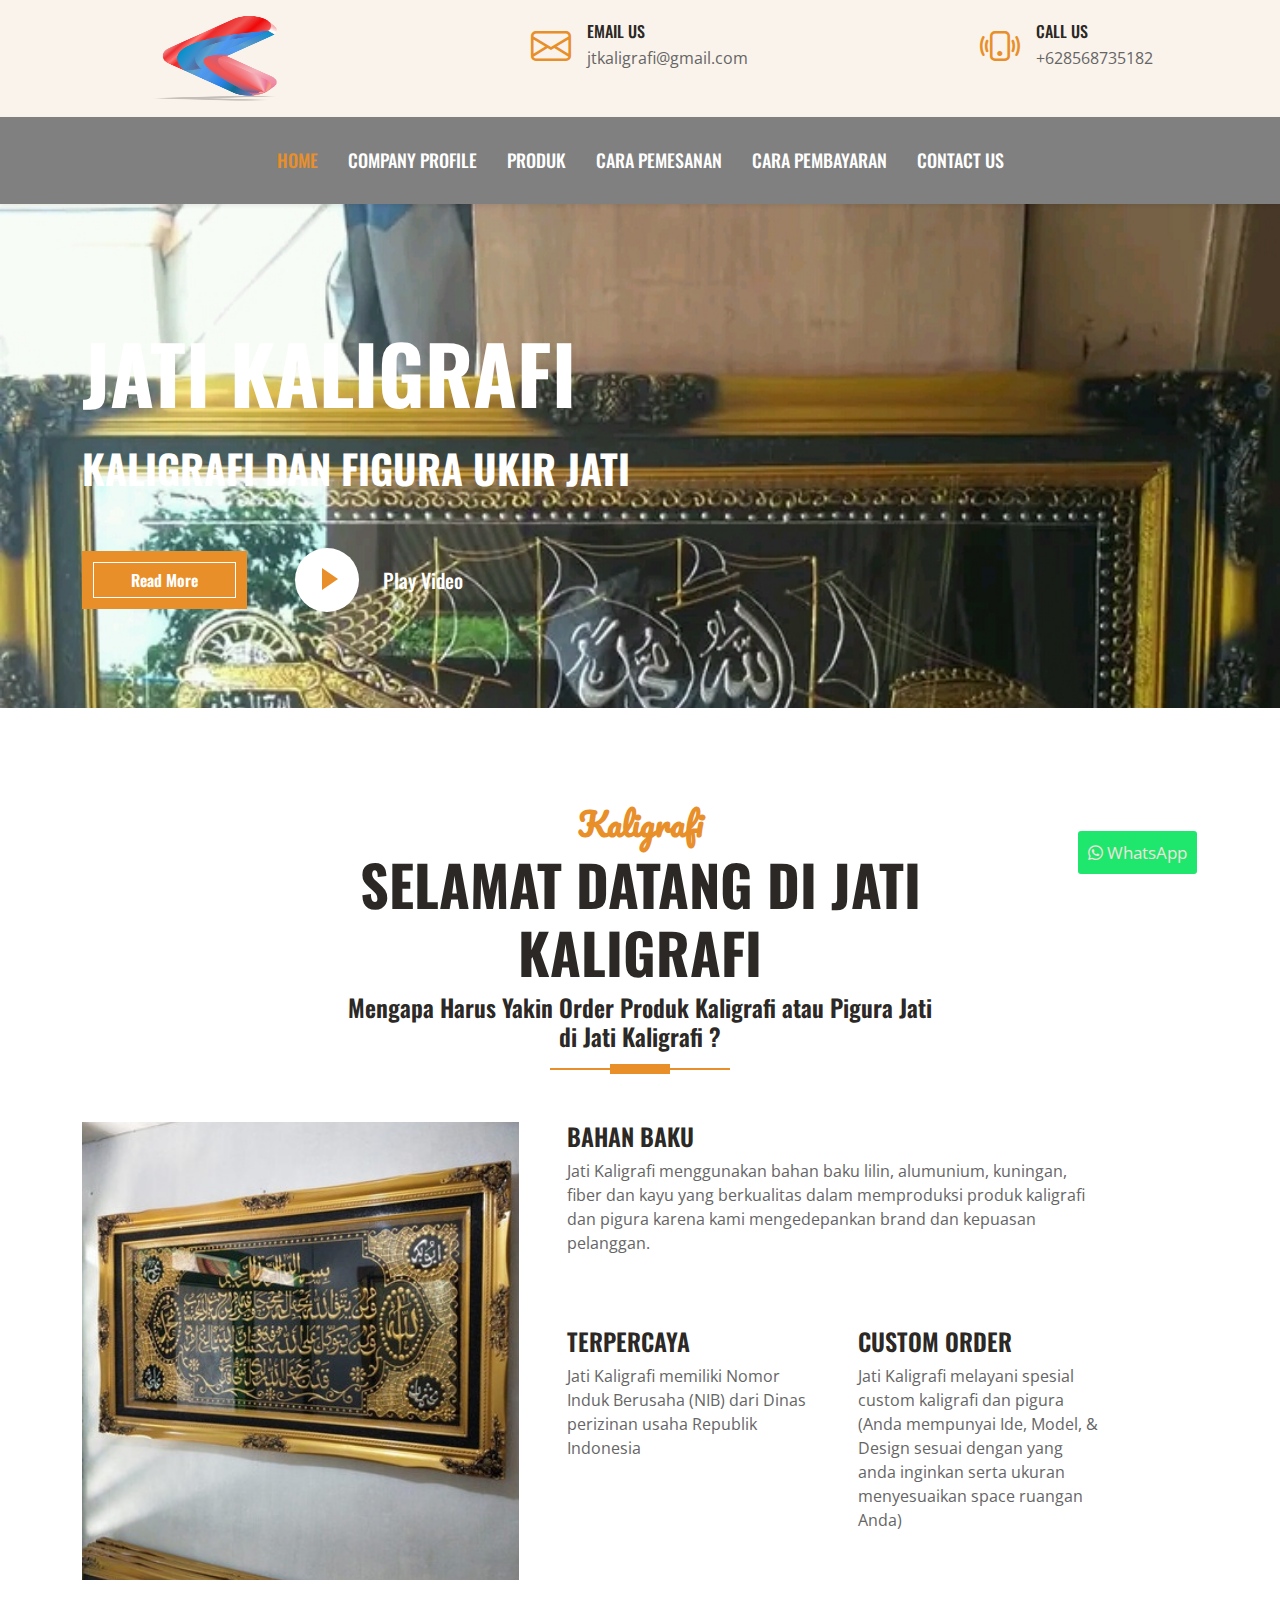
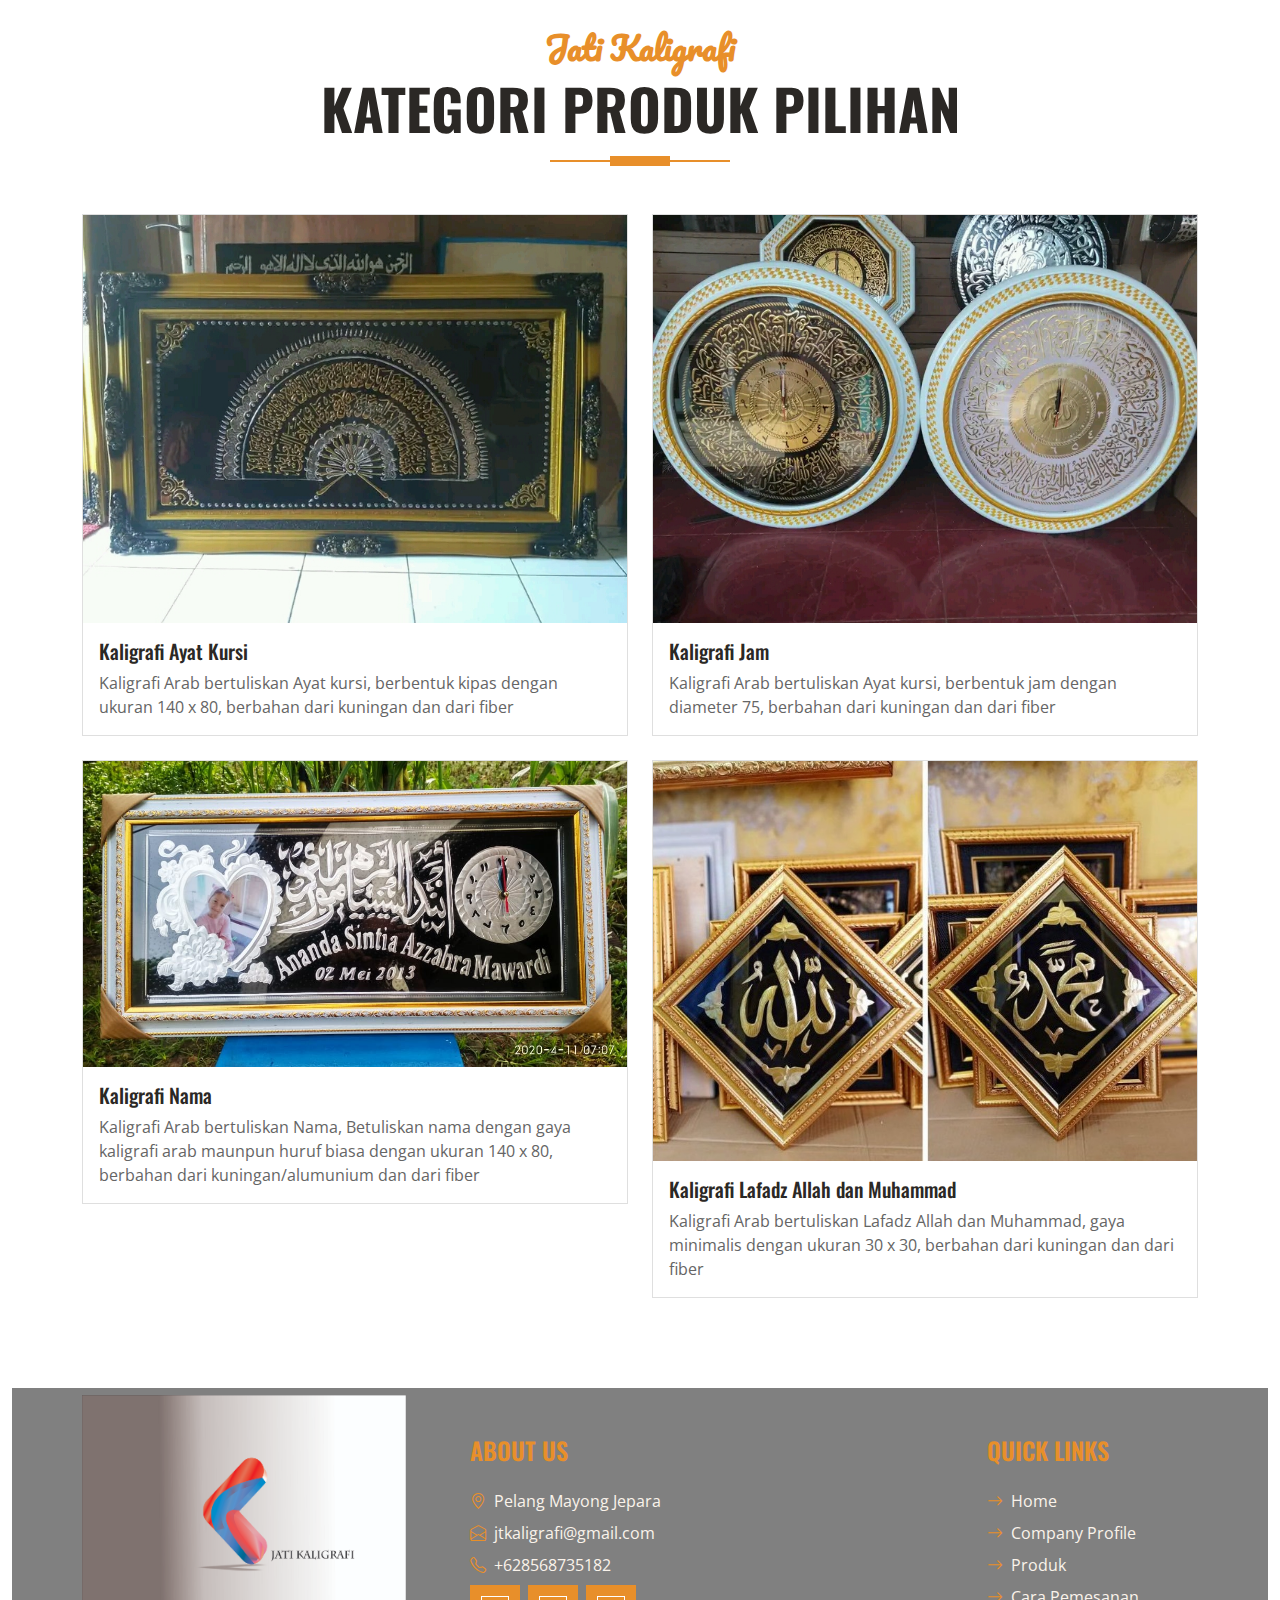
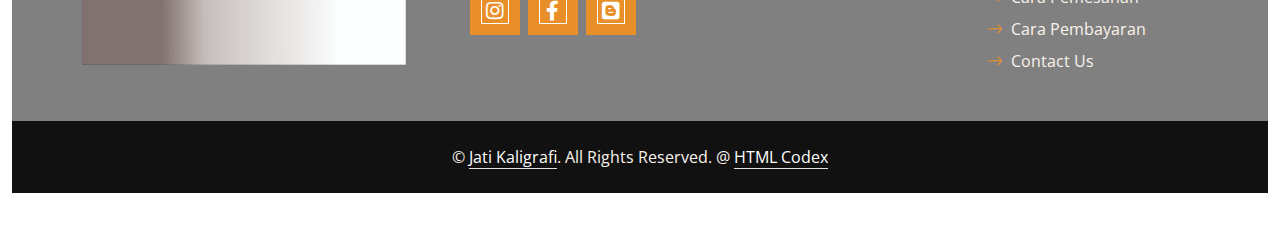
<file: index.html>
<!DOCTYPE html>
<html lang="en">

<head>
 <meta charset="utf-8">
 <title>Kaligrafi</title>
 <meta content="width=device-width, initial-scale=1.0" name="viewport">
 <meta content="Free HTML Templates" name="keywords">
 <meta content="Free HTML Templates" name="description">

 <!-- Favicon -->
 <link href="./img/logo-bg.png" rel="icon">

 <!-- Google Web Fonts -->
 <link rel="preconnect" href="https://fonts.googleapis.com">
 <link rel="preconnect" href="https://fonts.gstatic.com" crossorigin>
 <link href="https://fonts.googleapis.com/css2?family=Open+Sans:wght@400;600&family=Oswald:wght@500;600;700&family=Pacifico&display=swap" rel="stylesheet"> 

 <!-- Icon Font Stylesheet -->
 <link href="https://cdnjs.cloudflare.com/ajax/libs/font-awesome/5.10.0/css/all.min.css" rel="stylesheet">
 <link href="https://cdn.jsdelivr.net/npm/bootstrap-icons@1.4.1/font/bootstrap-icons.css" rel="stylesheet">

 <!-- Libraries Stylesheet -->
 <link href="lib/owlcarousel/assets/owl.carousel.min.css" rel="stylesheet">

 <!-- Customized Bootstrap Stylesheet -->
 <link href="css/bootstrap.min.css" rel="stylesheet">

 <!-- Template Stylesheet -->
 <link href="css/style.css" rel="stylesheet">

 <style>
 .mybuttonWA{margin:0;padding:0;text-align:center;position:fixed;bottom:35px;right:45px}
 .buttonWA{font-size:17px;color:#f0e2dd;background:#1fe76e;padding:10px;margin:38px;overflow:hidden;border-radius:3px;text-decoration:none}
 .mybuttonWA .buttonWA:hover{background:#62abd0}
</style>
<div class="mybuttonWA">
 <a class="buttonWA" href="https://api.whatsapp.com/send?phone=628568735182&amp;text=Halo%20Jati Kaligrafi%20Apa%20Kabar" rel="nofollow" target="_blank"><i class="fab fa-whatsapp"> </i> WhatsApp</a></div>
</head>
<body>

 <!-- TOPBAR START -->
 <div class="container-fluid px-0 d-none d-lg-block">
  <div class="row gx-0">
   <div class="col-lg-4 text-center bg-secondary py-3">
    <div class="d-inline-flex align-items-center justify-content-center"> 
     <div class="text-start">
      <img class="img-fluid" src="./img/logo-bg.png" alt="" style="width: 150px; height: 85px;">

    </div>
  </div>
</div>
<div class="col-lg-4 text-center bg-secondary py-3">
  <div class="d-inline-flex align-items-center justify-content-center">
   <i class="bi bi-envelope fs-1 text-primary me-3"></i>
   <div class="text-start">
    <h6 class="text-uppercase mb-1">Email Us</h6>
    <span>jtkaligrafi@gmail.com</span>
  </div>
</div>
</div>

<div class="col-lg-4 text-center bg-secondary py-3">
  <div class="d-inline-flex align-items-center justify-content-center">
   <i class="bi bi-phone-vibrate fs-1 text-primary me-3"></i>
   <div class="text-start">
    <h6 class="text-uppercase mb-1">Call Us</h6>
    <span>+628568735182</span>
  </div>
</div>
</div>
</div>
</div>
<!-- TOPBAR END -->

<!-- Navbar Start -->
<nav class="navbar navbar-expand-lg navbar-dark shadow-sm py-3 py-lg-0 px-3 px-lg-0" style="background: gray;">
  <a href="index.html" class="navbar-brand d-block d-lg-none">
   <h1 class="m-0 text-uppercase text-white" style="font-size: 15px;"><img class="img-fluid" src="./img/logo-bg.png" alt="" style="width: 45px; height: 30px; margin-right: 5px; margin-top: -15px;">Jati Kaligrafi</h1>
 </a>
 <button class="navbar-toggler" type="button" data-bs-toggle="collapse" data-bs-target="#navbarCollapse">
   <span class="navbar-toggler-icon"></span>
 </button>
 <div class="collapse navbar-collapse" id="navbarCollapse">
   <div class="navbar-nav ms-auto mx-lg-auto py-0">
    <a href="index.html" class="nav-item nav-link active">Home</a>
    <a href="profile.html" class="nav-item nav-link">Company Profile</a>
    <a href="produk.html" class="nav-item nav-link">Produk</a>
    <a href="pesanan.html" class="nav-item nav-link">Cara Pemesanan</a>
    <a href="pembayaran.html" class="nav-item nav-link">Cara Pembayaran</a>
    <a href="contact.html" class="nav-item nav-link">Contact Us</a>
  </div>
</div>
</nav>
<!-- Navbar End -->

<!-- Hero Start -->
<div class="container-fluid bg-primary py-5 mb-5 hero-header">
  <div class="container py-5">
   <div class="row justify-content-start">
    <div class="col-lg-8 text-center text-lg-start">
     <h1 class="font-secondary text-primary mb-4"></h1>
     <h1 class="display-1 text-uppercase text-white mb-4">Jati Kaligrafi</h1>
     <h1 class="text-uppercase text-white">Kaligrafi dan figura ukir jati</h1>
     <div class="d-flex align-items-center justify-content-center justify-content-lg-start pt-5">
      <a href="" class="btn btn-primary border-inner py-3 px-5 me-5">Read More</a>
      <button type="button" class="btn-play" data-bs-toggle="modal"
      data-src="https://www.youtube.com/embed/0nXgpRTjcDU" data-bs-target="#videoModal">
      <span></span>
    </button>
    <h5 class="font-weight-normal text-white m-0 ms-4 d-none d-sm-block">Play Video</h5>
  </div>
</div>
</div>
</div>
</div>
<!-- Hero End -->

<!-- Video Modal Start -->
<div class="modal fade" id="videoModal" tabindex="-1" aria-labelledby="exampleModalLabel" aria-hidden="true">
 <div class="modal-dialog">
  <div class="modal-content rounded-0">
   <div class="modal-header">
    <h5 class="modal-title" id="exampleModalLabel">Youtube Video</h5>
    <button type="button" class="btn-close" data-bs-dismiss="modal" aria-label="Close"></button>
  </div>
  <div class="modal-body">
    <!-- 16:9 aspect ratio -->
    <div class="ratio ratio-16x9">
     <iframe class="embed-responsive-item" src="" id="video" allowfullscreen allowscriptaccess="always"
     allow="autoplay"></iframe>
   </div>
 </div>
</div>
</div>
</div>
<!-- Video Modal End -->

<!-- About Start -->
<div class="container-fluid pt-5">
 <div class="container">
  <div class="section-title position-relative text-center mx-auto mb-5 pb-3" style="max-width: 600px;">
   <h2 class="text-primary font-secondary">Kaligrafi</h2>
   <h1 class="display-4 text-uppercase">Selamat Datang di Jati Kaligrafi</h1>
   <h4> Mengapa Harus Yakin Order Produk Kaligrafi atau Pigura Jati di Jati Kaligrafi ?</h4>
 </div>
 <div class="row gx-5">
   <div class="col-lg-5 mb-5 mb-lg-0" style="min-height: 400px;">
    <div class="position-relative h-100">
      <img class="position-absolute w-100 h-100" src="img/produk/twk1.jpg" style="object-fit: cover;">
    </div>
  </div>
  <div class="col-lg-6 pb-5">
    <h4 class="text-uppercase">Bahan Baku</h4>
    <p class="mb-5">Jati Kaligrafi menggunakan bahan baku lilin, alumunium, kuningan, fiber dan kayu yang berkualitas dalam memproduksi produk kaligrafi dan pigura karena kami mengedepankan brand dan kepuasan pelanggan.
    </p>

    <div class="row g-5">
     <div class="col-sm-6">
      <div class="d-flex align-items-center justify-content-center bg-primary border-inner mb-4" >
      </div>
      <h4 class="text-uppercase">Terpercaya</h4>
      <p class="mb-0">Jati Kaligrafi memiliki Nomor Induk Berusaha (NIB) dari Dinas perizinan usaha Republik Indonesia</p>
    </div>

    <div class="col-sm-6">
      <div class="d-flex align-items-center justify-content-center bg-primary border-inner mb-4" >
      </div>
      <h4 class="text-uppercase">Custom Order</h4>
      <p class="mb-0">Jati Kaligrafi melayani spesial custom kaligrafi dan pigura (Anda mempunyai Ide, Model, & Design sesuai dengan yang anda inginkan serta ukuran menyesuaikan space ruangan Anda)</p>
    </div>
  </div>
</div>
</div>
</div>
</div>

<!-- About End -->

<!-- Products Start -->
<div class="container-fluid about py-5">
 <div class="container">
  <div class="section-title position-relative text-center mx-auto mb-5 pb-3" style="max-width: 700px;">
   <h2 class="text-primary font-secondary">Jati Kaligrafi</h2>
   <h1 class="display-4 text-uppercase">Kategori Produk Pilihan</h1>
 </div>
 <div class="row row-cols-1 row-cols-md-2 g-4">
  <div class="col">
    <div class="card">
      <img src="img/produk/ak4.jpg" class="card-img-top" alt="ak-4">
      <div class="card-body">
        <h5 class="card-title">Kaligrafi Ayat Kursi</h5>
        <p class="card-text">Kaligrafi Arab bertuliskan Ayat kursi, berbentuk kipas dengan ukuran 140 x 80, berbahan dari kuningan dan dari fiber</p>
      </div>
    </div>
  </div>
  <div class="col">
    <div class="card">
      <img src="img/produk/jam2.jpg" class="card-img-top" alt="jam2">
      <div class="card-body">
        <h5 class="card-title">Kaligrafi Jam</h5>
        <p class="card-text">Kaligrafi Arab bertuliskan Ayat kursi, berbentuk jam dengan diameter 75, berbahan dari kuningan dan dari fiber</p>
      </div>
    </div>
  </div>
  <div class="col">
    <div class="card">
      <img src="img/produk/nm1.jpg" class="card-img-top" alt="ak-4">
      <div class="card-body">
        <h5 class="card-title">Kaligrafi Nama</h5>
        <p class="card-text">Kaligrafi Arab bertuliskan Nama, Betuliskan nama dengan gaya kaligrafi arab maunpun huruf biasa dengan ukuran 140 x 80, berbahan dari kuningan/alumunium dan dari fiber</p>
      </div>
    </div>
  </div>
  <div class="col">
    <div class="card">
      <img src="img/produk/am2.jpg" class="card-img-top" alt="jam2">
      <div class="card-body">
        <h5 class="card-title">Kaligrafi Lafadz Allah dan Muhammad</h5>
        <p class="card-text">Kaligrafi Arab bertuliskan Lafadz Allah dan Muhammad, gaya minimalis dengan ukuran 30 x 30, berbahan dari kuningan dan dari fiber</p>
      </div>
    </div>
  </div>
</div>
</div>

<!-- Products End -->



<!-- Footer Start -->
<div class="container-fluid bg-img text-secondary" style="margin-top: 90px; background: gray;">
  <div class="container">
   <div class="row gx-5" >
    <div class="col-lg-4 col-md-6 mb-lg-5">
     <div class="d-flex flex-column align-items-center justify-content-center text-center h-100 ">
      <a href="index.html" class="navbar-brand">
       <img class="img-fluid" src="img/logo/logo-new2.jpg" alt="" style="width: 430px; height: 270px;">
     </a>
   </div>
 </div>
 <div class="col-lg-8 col-md-6">
   <div class="row gx-5" style="background: gray;">
    <div class="col-lg-4 col-md-12 pt-5 mb-5">
     <h4 class="text-primary text-uppercase mb-4">About Us</h4>
     <div class="d-flex mb-2">
      <i class="bi bi-geo-alt text-primary me-2"></i>
      <p class="mb-0">Pelang Mayong Jepara</p>
    </div>
    <div class="d-flex mb-2">
      <i class="bi bi-envelope-open text-primary me-2"></i>
      <p class="mb-0">jtkaligrafi@gmail.com</p>
    </div>
    <div class="d-flex mb-2">
      <i class="bi bi-telephone text-primary me-2"></i>
      <p class="mb-0">+628568735182</p>
    </div>
    <div class="d-flex mt-6">
      <a class="btn btn-lg btn-primary btn-lg-square border-inner rounded-0 me-2" href="https://instagram.com/jatikaligrafi?igshid=ZDdkNTZiNTM="><i class="fab fa-instagram fw-normal"></i></a>
      <a class="btn btn-lg btn-primary btn-lg-square border-inner rounded-0 me-2" href="https://www.facebook.com/profile.php?id=100090198140499"><i class="fab fa-facebook-f fw-normal"></i></a>
      <a class="btn btn-lg btn-primary btn-lg-square border-inner rounded-0 me-2" href="https://jtkaligrafi.blogspot.com/2023/03/jati-kaligrafi.html"><i class="fab fa-blogger fw-normal"></i></a>
      <!--  <a class="btn btn-lg btn-primary btn-lg-square border-inner rounded-0 me-2" href="#"><i class="fab fa-instagram fw-normal"></i></a> -->
    </div>
  </div>
  <div class="col-lg-4 col-md-12 pt-0 pt-lg-5 mb-5">

  </div>
  <div class="col-lg-4 col-md-12 pt-0 pt-lg-5 mb-5">
   <h4 class="text-primary text-uppercase mb-4">Quick Links</h4>
   <div class="d-flex flex-column justify-content-start">
    <a class="text-secondary mb-2" href="index.html"><i class="bi bi-arrow-right text-primary me-2"></i>Home</a>
    <a class="text-secondary mb-2" href="profile.html"><i class="bi bi-arrow-right text-primary me-2"></i>Company Profile</a>

    <a class="text-secondary mb-2" href="produk.html"><i class="bi bi-arrow-right text-primary me-2"></i>Produk</a>
    <a class="text-secondary mb-2" href="pesanan.html"><i class="bi bi-arrow-right text-primary me-2"></i>Cara Pemesanan</a>
    <a class="text-secondary mb-2" href="pembayaran.html"><i class="bi bi-arrow-right text-primary me-2"></i>Cara Pembayaran</a>
    <a class="text-secondary" href="contact.html"><i class="bi bi-arrow-right text-primary me-2"></i>Contact Us</a>
  </div>

</div>
</div>
</div>
</div>
</div>
</div>
<div class="container-fluid text-secondary py-4" style="background: #111111;">
  <div class="container text-center">
   <p class="mb-0">&copy; <a class="text-white border-bottom" >Jati Kaligrafi</a>. All Rights Reserved. @ <a class="text-white border-bottom" href="https://htmlcodex.com">HTML Codex</a></p>
 </div>
</div>
<!-- Footer End -->

<a href="#" class="btn btn-primary border-inner py-3 fs-4 back-to-top"><i class="bi bi-arrow-up"></i></a>

<!-- JavaScript Libraries -->
<script src="https://code.jquery.com/jquery-3.4.1.min.js"></script>
<script src="https://cdn.jsdelivr.net/npm/bootstrap@5.0.0/dist/js/bootstrap.bundle.min.js"></script>
<script src="lib/easing/easing.min.js"></script>
<script src="lib/waypoints/waypoints.min.js"></script>
<script src="lib/counterup/counterup.min.js"></script>
<script src="lib/owlcarousel/owl.carousel.min.js"></script>

<!-- Template Javascript -->
<script src="js/main.js"></script>
</body>

</html>
</file>
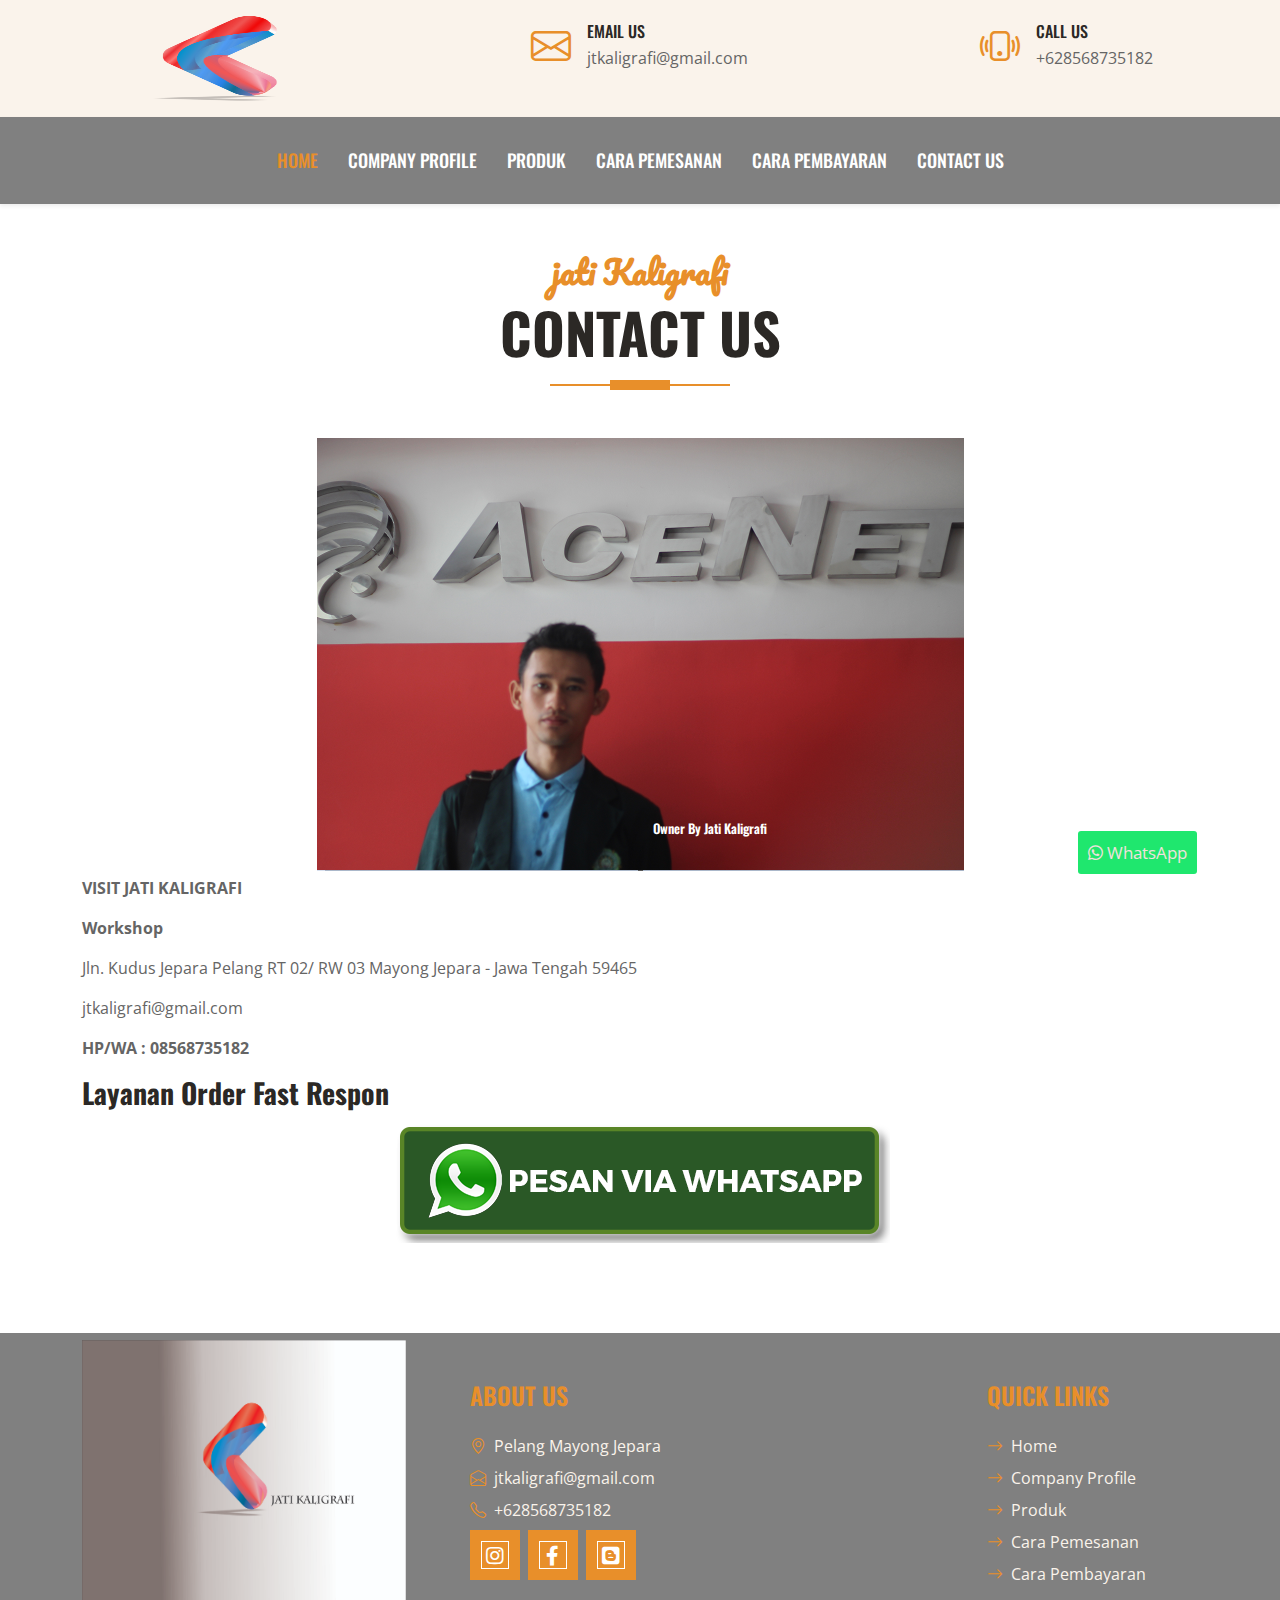
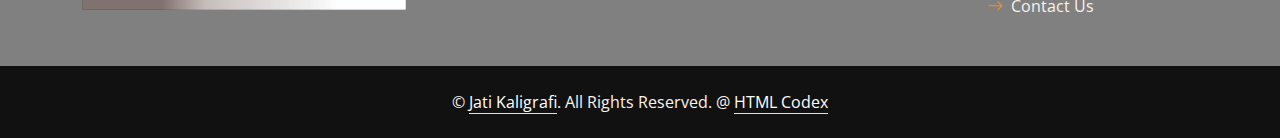
<file: contact.html>
<!DOCTYPE html>
<html lang="en">

<head>
	<meta charset="utf-8">
	<title>Kaligrafi</title>
	<meta content="width=device-width, initial-scale=1.0" name="viewport">
	<meta content="Free HTML Templates" name="keywords">
	<meta content="Free HTML Templates" name="description">

	<!-- Favicon -->
	<link href="./img/logo-bg.png" rel="icon">

	<!-- Google Web Fonts -->
	<link rel="preconnect" href="https://fonts.googleapis.com">
	<link rel="preconnect" href="https://fonts.gstatic.com" crossorigin>
	<link href="https://fonts.googleapis.com/css2?family=Open+Sans:wght@400;600&family=Oswald:wght@500;600;700&family=Pacifico&display=swap" rel="stylesheet"> 

	<!-- Icon Font Stylesheet -->
	<link href="https://cdnjs.cloudflare.com/ajax/libs/font-awesome/5.10.0/css/all.min.css" rel="stylesheet">
	<link href="https://cdn.jsdelivr.net/npm/bootstrap-icons@1.4.1/font/bootstrap-icons.css" rel="stylesheet">

	<!-- Libraries Stylesheet -->
	<link href="lib/owlcarousel/assets/owl.carousel.min.css" rel="stylesheet">

	<!-- Customized Bootstrap Stylesheet -->
	<link href="css/bootstrap.min.css" rel="stylesheet">

	<!-- Template Stylesheet -->
	<link href="css/style.css" rel="stylesheet">

	<style>
	.mybuttonWA{margin:0;padding:0;text-align:center;position:fixed;bottom:35px;right:45px}
	.buttonWA{font-size:17px;color:#f0e2dd;background:#1fe76e;padding:10px;margin:38px;overflow:hidden;border-radius:3px;text-decoration:none}
	.mybuttonWA .buttonWA:hover{background:#62abd0}
</style>
<div class="mybuttonWA">
	<a class="buttonWA" href="https://api.whatsapp.com/send?phone=628568735182&amp;text=Halo%20Jati Kaligrafi%20Apa%20Kabar" rel="nofollow" target="_blank"><i class="fab fa-whatsapp"> </i> WhatsApp</a></div>
</head>
<body>

	<!-- TOPBAR START -->
	<div class="container-fluid px-0 d-none d-lg-block">
		<div class="row gx-0">
			<div class="col-lg-4 text-center bg-secondary py-3">
				<div class="d-inline-flex align-items-center justify-content-center"> 
					<div class="text-start">
						<img class="img-fluid" src="./img/logo-bg.png" alt="" style="width: 150px; height: 85px;">

					</div>
				</div>
			</div>
			<div class="col-lg-4 text-center bg-secondary py-3">
				<div class="d-inline-flex align-items-center justify-content-center">
					<i class="bi bi-envelope fs-1 text-primary me-3"></i>
					<div class="text-start">
						<h6 class="text-uppercase mb-1">Email Us</h6>
						<span>jtkaligrafi@gmail.com</span>
					</div>
				</div>
			</div>

			<div class="col-lg-4 text-center bg-secondary py-3">
				<div class="d-inline-flex align-items-center justify-content-center">
					<i class="bi bi-phone-vibrate fs-1 text-primary me-3"></i>
					<div class="text-start">
						<h6 class="text-uppercase mb-1">Call Us</h6>
						<span>+628568735182</span>
					</div>
				</div>
			</div>
		</div>
	</div>
	<!-- TOPBAR END -->

	<!-- Navbar Start -->
	<nav class="navbar navbar-expand-lg navbar-dark shadow-sm py-3 py-lg-0 px-3 px-lg-0" style="background: gray;">
		<a href="index.html" class="navbar-brand d-block d-lg-none">
			 <h1 class="m-0 text-uppercase text-white" style="font-size: 15px;"><img class="img-fluid" src="./img/logo-bg.png" alt="" style="width: 45px; height: 30px; margin-right: 5px; margin-top: -15px;">Jati Kaligrafi</h1>
		</a>
		<button class="navbar-toggler" type="button" data-bs-toggle="collapse" data-bs-target="#navbarCollapse">
			<span class="navbar-toggler-icon"></span>
		</button>
		<div class="collapse navbar-collapse" id="navbarCollapse">
			<div class="navbar-nav ms-auto mx-lg-auto py-0">
				<a href="index.html" class="nav-item nav-link active">Home</a>
				<a href="profile.html" class="nav-item nav-link">Company Profile</a>
				<a href="produk.html" class="nav-item nav-link">Produk</a>
				<a href="pesanan.html" class="nav-item nav-link">Cara Pemesanan</a>
				<a href="pembayaran.html" class="nav-item nav-link">Cara Pembayaran</a>
				<a href="contact.html" class="nav-item nav-link">Contact Us</a>
			</div>
		</div>
	</nav>
	<!-- Navbar End -->

	<!-- About Start -->
	<div class="container-fluid pt-5">
		<div class="container">
			<div class="section-title position-relative text-center mx-auto mb-5 pb-3" style="max-width: 600px;">
				<h2 class="text-primary font-secondary">jati Kaligrafi</h2>
				<h1 class="display-4 text-uppercase">Contact Us</h1>

			</div>
			<div class="text-center">
				 <img src="img/logo/owner2.png" class="img-fluid" alt="">
				<h4 style="font-size: 13px; margin-top: -50px; margin-left: 140px; margin-bottom: 40px; color: white;">Owner By Jati Kaligrafi</h4>
			</div>
			<p style="text-align: justify; margin-top: revert;"><B>VISIT JATI KALIGRAFI</B>
			</p>
			<p><b>Workshop</b></p>
			<p>Jln. Kudus Jepara Pelang RT 02/ RW 03 Mayong Jepara - Jawa Tengah 59465</p>
			<p style="text-align: justify;">jtkaligrafi@gmail.com</p>
			<p><b>HP/WA : 08568735182</b></p>
			<h3><b>Layanan Order Fast Respon</b></h3>
			<div class="container text-center">
				<div class="col align-self-center">
					<a href="https://api.whatsapp.com/send?phone=628568735182&amp;text=Halo%20Jati Kaligrafi%20Apa%20Kabar" rel="nofollow" target="_blank">
						<img src="img/logo/wa.png" class="img-fluid" alt=""></a>
					</div>
				</div>

			</div>
		</div>

		<!-- About End -->

		<!-- Footer Start -->
		<div class="container-fluid bg-img text-secondary" style="margin-top: 90px; background: gray;">
			<div class="container">
				<div class="row gx-5" >
					<div class="col-lg-4 col-md-6 mb-lg-5">
						<div class="d-flex flex-column align-items-center justify-content-center text-center h-100 ">
							<a href="index.html" class="navbar-brand">
								<img class="img-fluid" src="img/logo/logo-new2.jpg" alt="" style="width: 430px; height: 270px;">
							</a>
						</div>
					</div>
					<div class="col-lg-8 col-md-6">
						<div class="row gx-5" style="background: gray;">
							<div class="col-lg-4 col-md-12 pt-5 mb-5">
								<h4 class="text-primary text-uppercase mb-4">About Us</h4>
								<div class="d-flex mb-2">
									<i class="bi bi-geo-alt text-primary me-2"></i>
									<p class="mb-0">Pelang Mayong Jepara</p>
								</div>
								<div class="d-flex mb-2">
									<i class="bi bi-envelope-open text-primary me-2"></i>
									<p class="mb-0">jtkaligrafi@gmail.com</p>
								</div>
								<div class="d-flex mb-2">
									<i class="bi bi-telephone text-primary me-2"></i>
									<p class="mb-0">+628568735182</p>
								</div>
								<div class="d-flex mt-6">
									<a class="btn btn-lg btn-primary btn-lg-square border-inner rounded-0 me-2" href="https://instagram.com/jatikaligrafi?igshid=ZDdkNTZiNTM="><i class="fab fa-instagram fw-normal"></i></a>
									<a class="btn btn-lg btn-primary btn-lg-square border-inner rounded-0 me-2" href="https://www.facebook.com/profile.php?id=100090198140499"><i class="fab fa-facebook-f fw-normal"></i></a>
									<a class="btn btn-lg btn-primary btn-lg-square border-inner rounded-0 me-2" href="https://jtkaligrafi.blogspot.com/2023/03/jati-kaligrafi.html"><i class="fab fa-blogger fw-normal"></i></a>
									<!--  <a class="btn btn-lg btn-primary btn-lg-square border-inner rounded-0 me-2" href="#"><i class="fab fa-instagram fw-normal"></i></a> -->
								</div>
							</div>
							<div class="col-lg-4 col-md-12 pt-0 pt-lg-5 mb-5">

							</div>
							<div class="col-lg-4 col-md-12 pt-0 pt-lg-5 mb-5">
								<h4 class="text-primary text-uppercase mb-4">Quick Links</h4>
								<div class="d-flex flex-column justify-content-start">
									<a class="text-secondary mb-2" href="index.html"><i class="bi bi-arrow-right text-primary me-2"></i>Home</a>
									<a class="text-secondary mb-2" href="profile.html"><i class="bi bi-arrow-right text-primary me-2"></i>Company Profile</a>

									<a class="text-secondary mb-2" href="produk.html"><i class="bi bi-arrow-right text-primary me-2"></i>Produk</a>
									<a class="text-secondary mb-2" href="pesanan.html"><i class="bi bi-arrow-right text-primary me-2"></i>Cara Pemesanan</a>
									<a class="text-secondary mb-2" href="pembayaran.html"><i class="bi bi-arrow-right text-primary me-2"></i>Cara Pembayaran</a>
									<a class="text-secondary" href="contact.html"><i class="bi bi-arrow-right text-primary me-2"></i>Contact Us</a>
								</div>

							</div>
						</div>
					</div>
				</div>
			</div>
		</div>
		<div class="container-fluid text-secondary py-4" style="background: #111111;">
			<div class="container text-center">
				<p class="mb-0">&copy; <a class="text-white border-bottom" >Jati Kaligrafi</a>. All Rights Reserved. @ <a class="text-white border-bottom" href="https://htmlcodex.com">HTML Codex</a></p>
			</div>
		</div>
		<!-- Footer End -->

		<a href="#" class="btn btn-primary border-inner py-3 fs-4 back-to-top"><i class="bi bi-arrow-up"></i></a>

		<!-- JavaScript Libraries -->
		<script src="https://code.jquery.com/jquery-3.4.1.min.js"></script>
		<script src="https://cdn.jsdelivr.net/npm/bootstrap@5.0.0/dist/js/bootstrap.bundle.min.js"></script>
		<script src="lib/easing/easing.min.js"></script>
		<script src="lib/waypoints/waypoints.min.js"></script>
		<script src="lib/counterup/counterup.min.js"></script>
		<script src="lib/owlcarousel/owl.carousel.min.js"></script>

		<!-- Template Javascript -->
		<script src="js/main.js"></script>
	</body>

	</html>
</file>
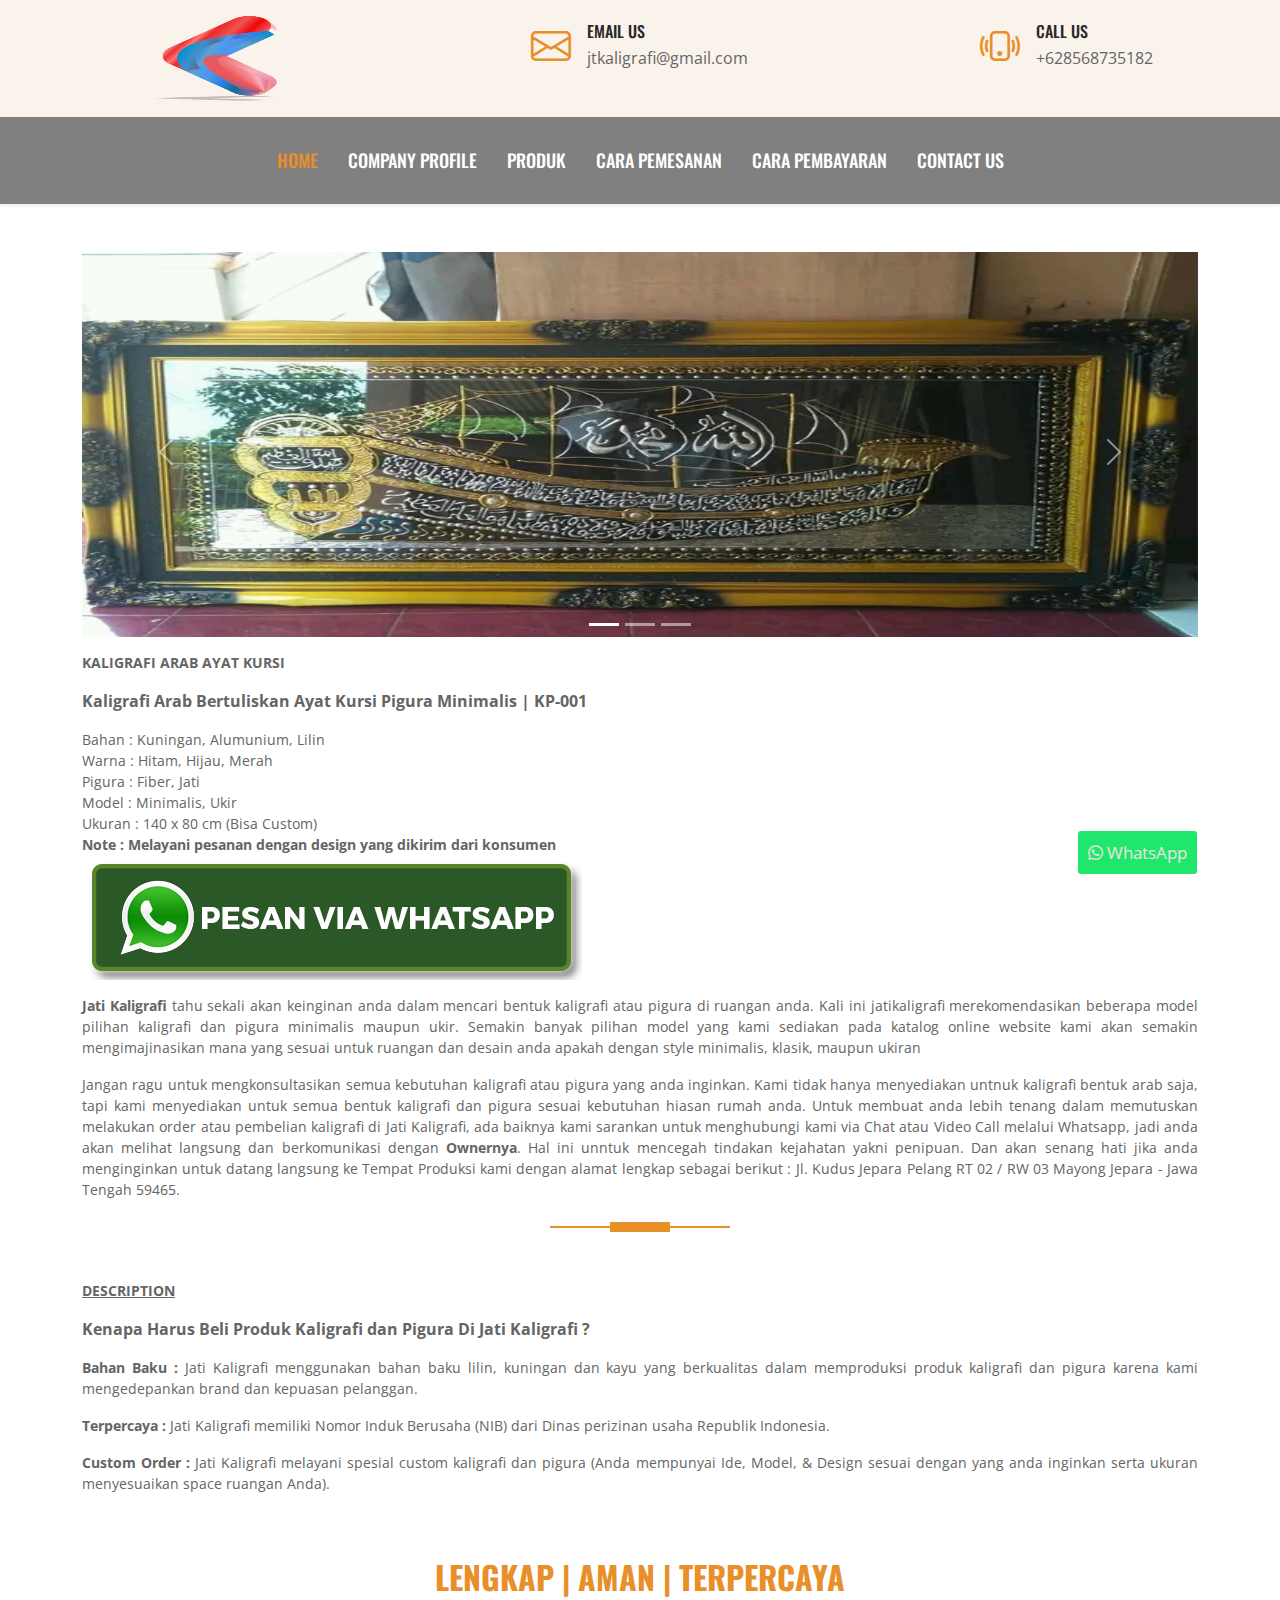
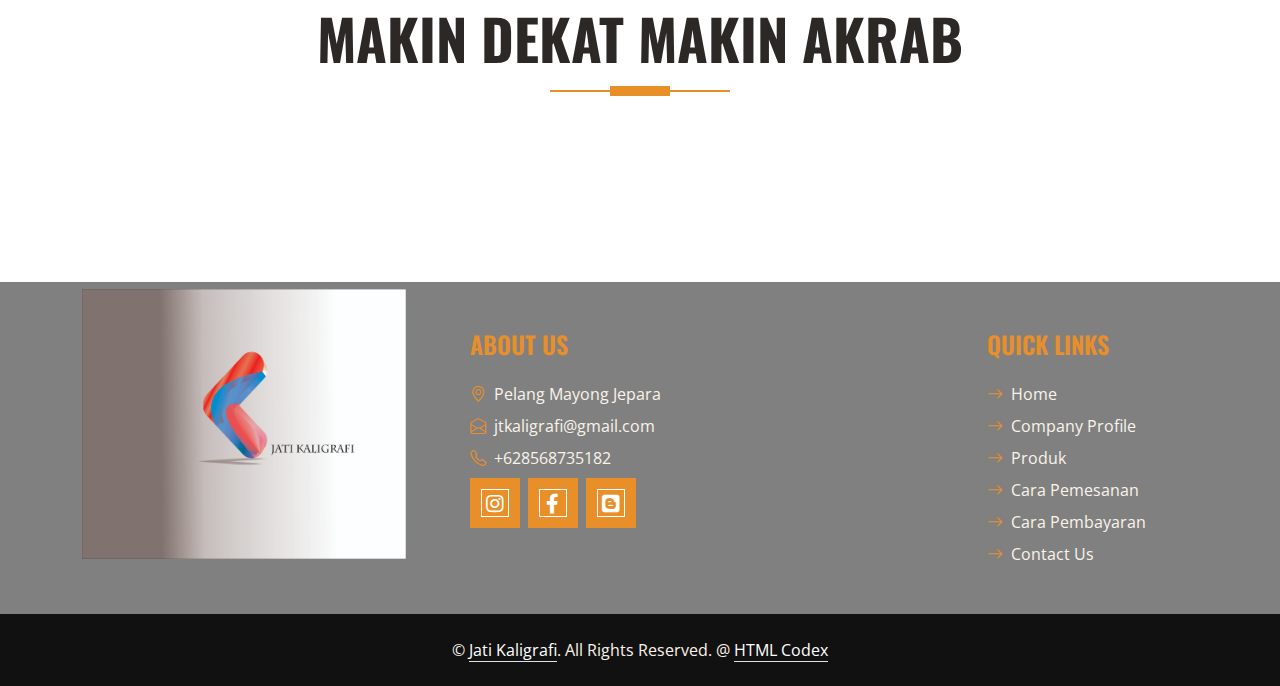
<file: kp001.html>
<!DOCTYPE html>
<html lang="en">

<head>
	<meta charset="utf-8">
	<title>Kaligrafi</title>
	<meta content="width=device-width, initial-scale=1.0" name="viewport">
	<meta content="Free HTML Templates" name="keywords">
	<meta content="Free HTML Templates" name="description">

	<!-- Favicon -->
	<link href="./img/logo-bg.png" rel="icon">

	<!-- Google Web Fonts -->
	<link rel="preconnect" href="https://fonts.googleapis.com">
	<link rel="preconnect" href="https://fonts.gstatic.com" crossorigin>
	<link href="https://fonts.googleapis.com/css2?family=Open+Sans:wght@400;600&family=Oswald:wght@500;600;700&family=Pacifico&display=swap" rel="stylesheet"> 

	<!-- Icon Font Stylesheet -->
	<link href="https://cdnjs.cloudflare.com/ajax/libs/font-awesome/5.10.0/css/all.min.css" rel="stylesheet">
	<link href="https://cdn.jsdelivr.net/npm/bootstrap-icons@1.4.1/font/bootstrap-icons.css" rel="stylesheet">

	<!-- Libraries Stylesheet -->
	<link href="lib/owlcarousel/assets/owl.carousel.min.css" rel="stylesheet">

	<!-- Customized Bootstrap Stylesheet -->
	<link href="css/bootstrap.min.css" rel="stylesheet">

	<!-- Template Stylesheet -->
	<link href="css/style.css" rel="stylesheet">

	<style>
	.mybuttonWA{margin:0;padding:0;text-align:center;position:fixed;bottom:35px;right:45px}
	.buttonWA{font-size:17px;color:#f0e2dd;background:#1fe76e;padding:10px;margin:38px;overflow:hidden;border-radius:3px;text-decoration:none}
	.mybuttonWA .buttonWA:hover{background:#62abd0}
</style>
<div class="mybuttonWA">
	<a class="buttonWA" href="https://api.whatsapp.com/send?phone=628568735182&amp;text=Halo%20Jati Kaligrafi%20Apa%20Kabar" rel="nofollow" target="_blank"><i class="fab fa-whatsapp"> </i> WhatsApp</a></div>
</head>
<body>

	<!-- TOPBAR START -->
	<div class="container-fluid px-0 d-none d-lg-block">
		<div class="row gx-0">
			<div class="col-lg-4 text-center bg-secondary py-3">
				<div class="d-inline-flex align-items-center justify-content-center"> 
					<div class="text-start">
						<img class="img-fluid" src="./img/logo-bg.png" alt="" style="width: 150px; height: 85px;">

					</div>
				</div>
			</div>
			<div class="col-lg-4 text-center bg-secondary py-3">
				<div class="d-inline-flex align-items-center justify-content-center">
					<i class="bi bi-envelope fs-1 text-primary me-3"></i>
					<div class="text-start">
						<h6 class="text-uppercase mb-1">Email Us</h6>
						<span>jtkaligrafi@gmail.com</span>
					</div>
				</div>
			</div>

			<div class="col-lg-4 text-center bg-secondary py-3">
				<div class="d-inline-flex align-items-center justify-content-center">
					<i class="bi bi-phone-vibrate fs-1 text-primary me-3"></i>
					<div class="text-start">
						<h6 class="text-uppercase mb-1">Call Us</h6>
						<span>+628568735182</span>
					</div>
				</div>
			</div>
		</div>
	</div>
	<!-- TOPBAR END -->

	<!-- Navbar Start -->
	<nav class="navbar navbar-expand-lg navbar-dark shadow-sm py-3 py-lg-0 px-3 px-lg-0" style="background: gray;">
		<a href="index.html" class="navbar-brand d-block d-lg-none">
			<h1 class="m-0 text-uppercase text-white" style="font-size: 15px;"><img class="img-fluid" src="./img/logo-bg.png" alt="" style="width: 45px; height: 30px; margin-right: 5px; margin-top: -15px;">Jati Kaligrafi</h1>
		</a>
		<button class="navbar-toggler" type="button" data-bs-toggle="collapse" data-bs-target="#navbarCollapse">
			<span class="navbar-toggler-icon"></span>
		</button>
		<div class="collapse navbar-collapse" id="navbarCollapse">
			<div class="navbar-nav ms-auto mx-lg-auto py-0">
				<a href="index.html" class="nav-item nav-link active">Home</a>
				<a href="profile.html" class="nav-item nav-link">Company Profile</a>
				<a href="produk.html" class="nav-item nav-link">Produk</a>
				<a href="pesanan.html" class="nav-item nav-link">Cara Pemesanan</a>
				<a href="pembayaran.html" class="nav-item nav-link">Cara Pembayaran</a>
				<a href="contact.html" class="nav-item nav-link">Contact Us</a>
			</div>
		</div>
	</nav>
	<!-- Navbar End -->

	<!-- About Start -->
	<div class="container-fluid pt-5">
		<div class="container">

			<!-- gambar detail start -->
			<div id="carouselExampleIndicators" class="carousel slide">
				<div class="carousel-indicators">
					<button type="button" data-bs-target="#carouselExampleIndicators" data-bs-slide-to="0" class="active" aria-current="true" aria-label="Slide 1"></button>
					<button type="button" data-bs-target="#carouselExampleIndicators" data-bs-slide-to="1" aria-label="Slide 2"></button>
					<button type="button" data-bs-target="#carouselExampleIndicators" data-bs-slide-to="2" aria-label="Slide 3"></button>
				</div>
				<div class="carousel-inner">
					<div class="carousel-item active">
						<img src="img/produk/ak5.jpg" class="d-block w-100" style="height: 400px; padding-bottom: 15px;" alt="...">
					</div>
					<div class="carousel-item">
						<img src="img/produk/ak6.png" class="d-block w-100" style="height: 400px; padding-bottom: 15px;"" alt="...">
					</div>
					<div class="carousel-item">
						<img src="img/produk/ak7.jpg" class="d-block w-100" style="height: 400px; padding-bottom: 15px;"" alt="...">
					</div>
				</div>
				<button class="carousel-control-prev" type="button" data-bs-target="#carouselExampleIndicators" data-bs-slide="prev">
					<span class="carousel-control-prev-icon" aria-hidden="true"></span>
					<span class="visually-hidden">Previous</span>
				</button>
				<button class="carousel-control-next" type="button" data-bs-target="#carouselExampleIndicators" data-bs-slide="next">
					<span class="carousel-control-next-icon" aria-hidden="true"></span>
					<span class="visually-hidden">Next</span>
				</button>
			</div>
			<!-- gambar detail end -->
			<p style="text-align: justify; font-size: 14px; text-transform: uppercase;"><b>Kaligrafi Arab Ayat Kursi</b></p>
			<p style="text-align: justify; font-size: 16px;"><b>Kaligrafi Arab Bertuliskan Ayat Kursi Pigura Minimalis | KP-001</b></p>
			<p style="font-size: 14px; margin-bottom: auto;">Bahan : Kuningan, Alumunium, Lilin</p>
			<p style="font-size: 14px; margin-bottom: auto;">Warna : Hitam, Hijau, Merah</p>
			<p style="font-size: 14px; margin-bottom: auto;">Pigura : Fiber, Jati</p>
			<p style="font-size: 14px; margin-bottom: auto;">Model : Minimalis, Ukir</p>
			<p style="font-size: 14px; margin-bottom: auto;">Ukuran : 140 x 80 cm (Bisa Custom)</p>
			<p style="font-size: 14px; margin-bottom: auto;"><b> Note : Melayani pesanan dengan design yang dikirim dari konsumen</b></p>
			<div class="col align-self-center">
				<a href="https://api.whatsapp.com/send?phone=628568735182&amp;text=KP-001%Halo%20Jati Kaligrafi%20Apa%20Kabar" rel="nofollow" target="_blank">
					<img src="img/logo/wa.png" class="img-fluid" alt="" style="padding-bottom: 15px;"></a>
				</div>
				<p style="text-align: justify; font-size: 14px;"><b>Jati Kaligrafi </b>tahu sekali akan keinginan anda dalam mencari bentuk kaligrafi atau pigura di ruangan anda. Kali ini jatikaligrafi merekomendasikan beberapa model pilihan kaligrafi dan pigura minimalis maupun ukir. Semakin banyak pilihan model yang kami sediakan pada katalog online website kami akan semakin mengimajinasikan mana yang sesuai untuk ruangan dan desain anda apakah dengan style minimalis, klasik, maupun ukiran</p>
				<p style="text-align: justify; font-size: 14px;">Jangan ragu untuk mengkonsultasikan semua kebutuhan kaligrafi atau pigura yang anda inginkan. Kami tidak hanya menyediakan untnuk kaligrafi bentuk arab saja, tapi kami menyediakan untuk semua bentuk kaligrafi dan pigura sesuai kebutuhan hiasan rumah anda. Untuk membuat anda lebih tenang dalam memutuskan melakukan order atau pembelian kaligrafi di Jati Kaligrafi, ada baiknya kami sarankan untuk menghubungi kami via Chat atau Video Call melalui Whatsapp, jadi anda akan melihat langsung dan berkomunikasi dengan <b>Ownernya</b>. Hal ini unntuk mencegah tindakan kejahatan yakni penipuan. Dan akan senang hati jika anda menginginkan untuk datang langsung ke Tempat Produksi kami dengan alamat lengkap sebagai berikut : Jl. Kudus Jepara Pelang RT 02 / RW 03 Mayong Jepara - Jawa Tengah 59465.</p>
				<div class="section-title position-relative text-center mx-auto mb-5 pb-3" style="max-width: 600px;">
				</div>
				<p style="text-align: justify; font-size: 14px; text-transform: uppercase;"><b><u>description</u> </b></p>
				<p style="text-align: justify; font-size: 16px;"><b>Kenapa Harus Beli Produk Kaligrafi dan Pigura Di Jati Kaligrafi ?</b></p>
				<p style="text-align: justify; font-size: 14px;"><b>Bahan Baku :  </b>Jati Kaligrafi menggunakan bahan baku lilin, kuningan dan kayu yang berkualitas dalam memproduksi produk kaligrafi dan pigura karena kami mengedepankan brand dan kepuasan pelanggan.</p>
				<p style="text-align: justify; font-size: 14px;"><b>Terpercaya :  </b>Jati Kaligrafi memiliki Nomor Induk Berusaha (NIB) dari Dinas perizinan usaha Republik Indonesia.</p>
				<p style="text-align: justify; font-size: 14px;"><b>Custom Order :  </b>Jati Kaligrafi melayani spesial custom kaligrafi dan pigura (Anda mempunyai Ide, Model, & Design sesuai dengan yang anda inginkan serta ukuran menyesuaikan space ruangan Anda).</p>


			</div>
		</div>

		<!-- About End -->

		<div class="container-fluid about py-5">
			<div class="container">
				<div class="section-title position-relative text-center mx-auto mb-5 pb-3" style="max-width: 700px;">
					<h2 class="text-primary " style="text-transform: uppercase;"> Lengkap | Aman | TerPercaya</h2>
					<h1 class="display-4 text-uppercase">makin dekat makin akrab</h1>
				</div>
			</div>
		</div>

		<!-- Footer Start -->
		<div class="container-fluid bg-img text-secondary" style="margin-top: 90px; background: gray;">
			<div class="container">
				<div class="row gx-5" >
					<div class="col-lg-4 col-md-6 mb-lg-5">
						<div class="d-flex flex-column align-items-center justify-content-center text-center h-100 ">
							<a href="index.html" class="navbar-brand">
								<img class="img-fluid" src="img/logo/logo-new2.jpg" alt="" style="width: 430px; height: 270px;">
							</a>
						</div>
					</div>
					<div class="col-lg-8 col-md-6">
						<div class="row gx-5" style="background: gray;">
							<div class="col-lg-4 col-md-12 pt-5 mb-5">
								<h4 class="text-primary text-uppercase mb-4">About Us</h4>
								<div class="d-flex mb-2">
									<i class="bi bi-geo-alt text-primary me-2"></i>
									<p class="mb-0">Pelang Mayong Jepara</p>
								</div>
								<div class="d-flex mb-2">
									<i class="bi bi-envelope-open text-primary me-2"></i>
									<p class="mb-0">jtkaligrafi@gmail.com</p>
								</div>
								<div class="d-flex mb-2">
									<i class="bi bi-telephone text-primary me-2"></i>
									<p class="mb-0">+628568735182</p>
								</div>
								<div class="d-flex mt-6">
									<a class="btn btn-lg btn-primary btn-lg-square border-inner rounded-0 me-2" href="https://instagram.com/jatikaligrafi?igshid=ZDdkNTZiNTM="><i class="fab fa-instagram fw-normal"></i></a>
									<a class="btn btn-lg btn-primary btn-lg-square border-inner rounded-0 me-2" href="https://www.facebook.com/profile.php?id=100090198140499"><i class="fab fa-facebook-f fw-normal"></i></a>
									<a class="btn btn-lg btn-primary btn-lg-square border-inner rounded-0 me-2" href="https://jtkaligrafi.blogspot.com/2023/03/jati-kaligrafi.html"><i class="fab fa-blogger fw-normal"></i></a>
									<!--  <a class="btn btn-lg btn-primary btn-lg-square border-inner rounded-0 me-2" href="#"><i class="fab fa-instagram fw-normal"></i></a> -->
								</div>
							</div>
							<div class="col-lg-4 col-md-12 pt-0 pt-lg-5 mb-5">

							</div>
							<div class="col-lg-4 col-md-12 pt-0 pt-lg-5 mb-5">
								<h4 class="text-primary text-uppercase mb-4">Quick Links</h4>
								<div class="d-flex flex-column justify-content-start">
									<a class="text-secondary mb-2" href="index.html"><i class="bi bi-arrow-right text-primary me-2"></i>Home</a>
									<a class="text-secondary mb-2" href="profile.html"><i class="bi bi-arrow-right text-primary me-2"></i>Company Profile</a>

									<a class="text-secondary mb-2" href="produk.html"><i class="bi bi-arrow-right text-primary me-2"></i>Produk</a>
									<a class="text-secondary mb-2" href="pesanan.html"><i class="bi bi-arrow-right text-primary me-2"></i>Cara Pemesanan</a>
									<a class="text-secondary mb-2" href="pembayaran.html"><i class="bi bi-arrow-right text-primary me-2"></i>Cara Pembayaran</a>
									<a class="text-secondary" href="contact.html"><i class="bi bi-arrow-right text-primary me-2"></i>Contact Us</a>
								</div>

							</div>
						</div>
					</div>
				</div>
			</div>
		</div>
		<div class="container-fluid text-secondary py-4" style="background: #111111;">
			<div class="container text-center">
				<p class="mb-0">&copy; <a class="text-white border-bottom" >Jati Kaligrafi</a>. All Rights Reserved. @ <a class="text-white border-bottom" href="https://htmlcodex.com">HTML Codex</a></p>
			</div>
		</div>
		<!-- Footer End -->

		<a href="#" class="btn btn-primary border-inner py-3 fs-4 back-to-top"><i class="bi bi-arrow-up"></i></a>

		<!-- JavaScript Libraries -->
		<script src="https://code.jquery.com/jquery-3.4.1.min.js"></script>
		<script src="https://cdn.jsdelivr.net/npm/bootstrap@5.0.0/dist/js/bootstrap.bundle.min.js"></script>
		<script src="lib/easing/easing.min.js"></script>
		<script src="lib/waypoints/waypoints.min.js"></script>
		<script src="lib/counterup/counterup.min.js"></script>
		<script src="lib/owlcarousel/owl.carousel.min.js"></script>

		<!-- Template Javascript -->
		<script src="js/main.js"></script>
	</body>

	</html>
</file>
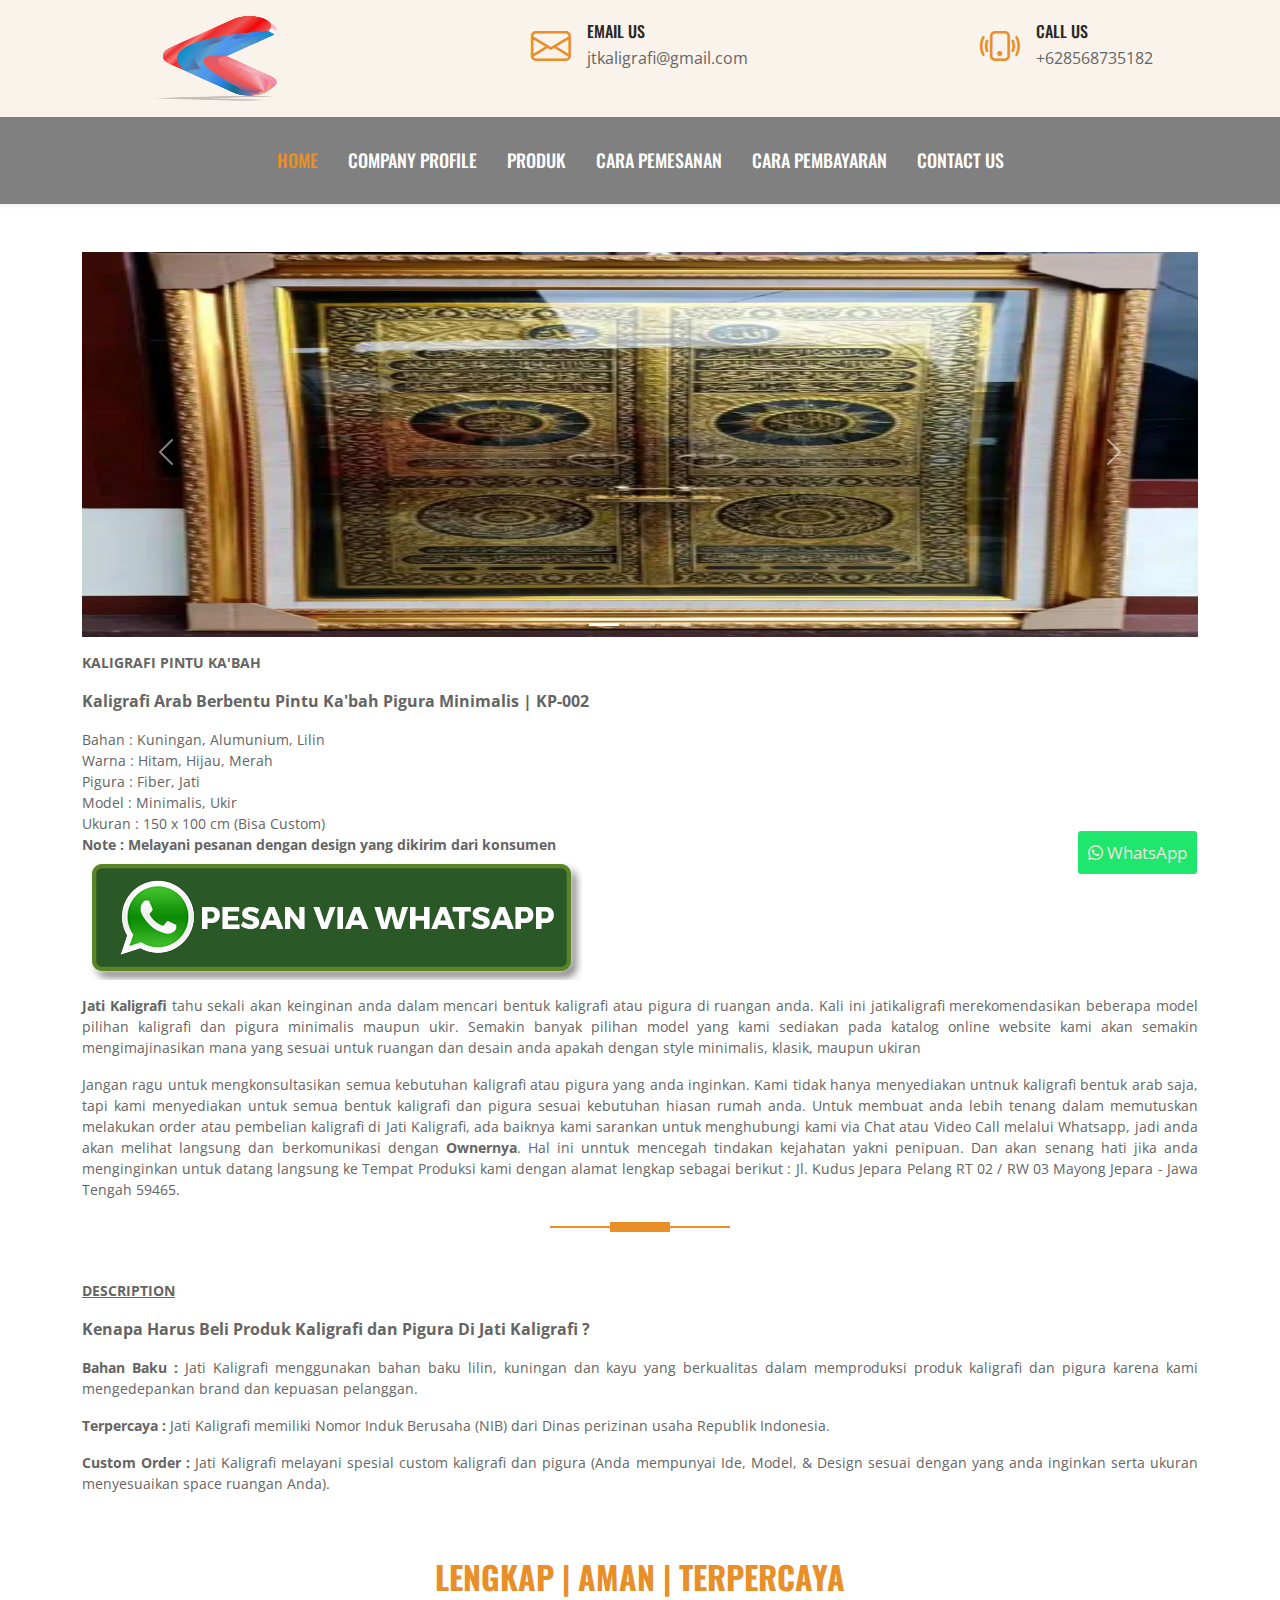
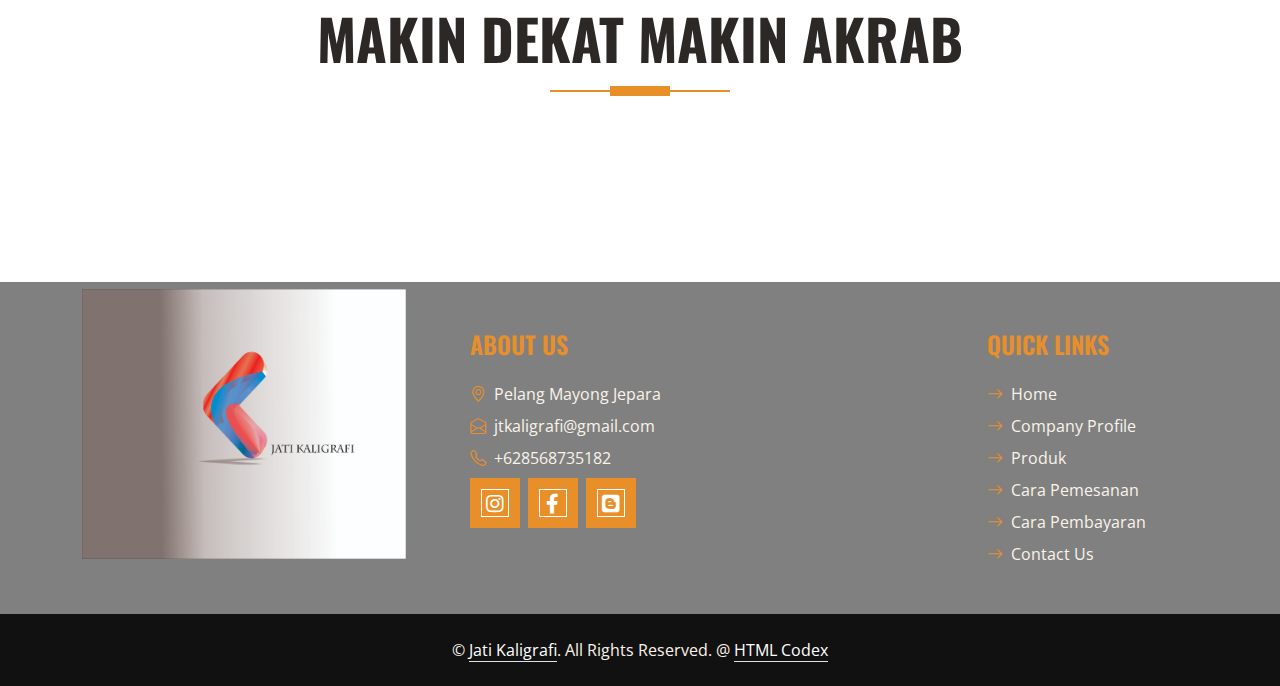
<file: kp002.html>
<!DOCTYPE html>
<html lang="en">

<head>
	<meta charset="utf-8">
	<title>Kaligrafi</title>
	<meta content="width=device-width, initial-scale=1.0" name="viewport">
	<meta content="Free HTML Templates" name="keywords">
	<meta content="Free HTML Templates" name="description">

	<!-- Favicon -->
	<link href="./img/logo-bg.png" rel="icon">

	<!-- Google Web Fonts -->
	<link rel="preconnect" href="https://fonts.googleapis.com">
	<link rel="preconnect" href="https://fonts.gstatic.com" crossorigin>
	<link href="https://fonts.googleapis.com/css2?family=Open+Sans:wght@400;600&family=Oswald:wght@500;600;700&family=Pacifico&display=swap" rel="stylesheet"> 

	<!-- Icon Font Stylesheet -->
	<link href="https://cdnjs.cloudflare.com/ajax/libs/font-awesome/5.10.0/css/all.min.css" rel="stylesheet">
	<link href="https://cdn.jsdelivr.net/npm/bootstrap-icons@1.4.1/font/bootstrap-icons.css" rel="stylesheet">

	<!-- Libraries Stylesheet -->
	<link href="lib/owlcarousel/assets/owl.carousel.min.css" rel="stylesheet">

	<!-- Customized Bootstrap Stylesheet -->
	<link href="css/bootstrap.min.css" rel="stylesheet">

	<!-- Template Stylesheet -->
	<link href="css/style.css" rel="stylesheet">

	<style>
	.mybuttonWA{margin:0;padding:0;text-align:center;position:fixed;bottom:35px;right:45px}
	.buttonWA{font-size:17px;color:#f0e2dd;background:#1fe76e;padding:10px;margin:38px;overflow:hidden;border-radius:3px;text-decoration:none}
	.mybuttonWA .buttonWA:hover{background:#62abd0}
</style>
<div class="mybuttonWA">
	<a class="buttonWA" href="https://api.whatsapp.com/send?phone=628568735182&amp;text=Halo%20Jati Kaligrafi%20Apa%20Kabar" rel="nofollow" target="_blank"><i class="fab fa-whatsapp"> </i> WhatsApp</a></div>
</head>
<body>

	<!-- TOPBAR START -->
	<div class="container-fluid px-0 d-none d-lg-block">
		<div class="row gx-0">
			<div class="col-lg-4 text-center bg-secondary py-3">
				<div class="d-inline-flex align-items-center justify-content-center"> 
					<div class="text-start">
						<img class="img-fluid" src="./img/logo-bg.png" alt="" style="width: 150px; height: 85px;">

					</div>
				</div>
			</div>
			<div class="col-lg-4 text-center bg-secondary py-3">
				<div class="d-inline-flex align-items-center justify-content-center">
					<i class="bi bi-envelope fs-1 text-primary me-3"></i>
					<div class="text-start">
						<h6 class="text-uppercase mb-1">Email Us</h6>
						<span>jtkaligrafi@gmail.com</span>
					</div>
				</div>
			</div>

			<div class="col-lg-4 text-center bg-secondary py-3">
				<div class="d-inline-flex align-items-center justify-content-center">
					<i class="bi bi-phone-vibrate fs-1 text-primary me-3"></i>
					<div class="text-start">
						<h6 class="text-uppercase mb-1">Call Us</h6>
						<span>+628568735182</span>
					</div>
				</div>
			</div>
		</div>
	</div>
	<!-- TOPBAR END -->

	<!-- Navbar Start -->
	<nav class="navbar navbar-expand-lg navbar-dark shadow-sm py-3 py-lg-0 px-3 px-lg-0" style="background: gray;">
		<a href="index.html" class="navbar-brand d-block d-lg-none">
			<h1 class="m-0 text-uppercase text-white" style="font-size: 15px;"><img class="img-fluid" src="./img/logo-bg.png" alt="" style="width: 45px; height: 30px; margin-right: 5px; margin-top: -15px;">Jati Kaligrafi</h1>
		</a>
		<button class="navbar-toggler" type="button" data-bs-toggle="collapse" data-bs-target="#navbarCollapse">
			<span class="navbar-toggler-icon"></span>
		</button>
		<div class="collapse navbar-collapse" id="navbarCollapse">
			<div class="navbar-nav ms-auto mx-lg-auto py-0">
				<a href="index.html" class="nav-item nav-link active">Home</a>
				<a href="profile.html" class="nav-item nav-link">Company Profile</a>
				<a href="produk.html" class="nav-item nav-link">Produk</a>
				<a href="pesanan.html" class="nav-item nav-link">Cara Pemesanan</a>
				<a href="pembayaran.html" class="nav-item nav-link">Cara Pembayaran</a>
				<a href="contact.html" class="nav-item nav-link">Contact Us</a>
			</div>
		</div>
	</nav>
	<!-- Navbar End -->

	<!-- About Start -->
	<div class="container-fluid pt-5">
		<div class="container">

			<!-- gambar detail start -->
			<div id="carouselExampleIndicators" class="carousel slide">
				<div class="carousel-indicators">
					<button type="button" data-bs-target="#carouselExampleIndicators" data-bs-slide-to="0" class="active" aria-current="true" aria-label="Slide 1"></button>
					<button type="button" data-bs-target="#carouselExampleIndicators" data-bs-slide-to="1" aria-label="Slide 2"></button>
					<button type="button" data-bs-target="#carouselExampleIndicators" data-bs-slide-to="2" aria-label="Slide 3"></button>
				</div>
				<div class="carousel-inner">
					<div class="carousel-item active">
						<img src="img/produk/kb1.png" class="d-block w-100" style="height: 400px; padding-bottom: 15px;" alt="...">
					</div>
					<div class="carousel-item">
						<img src="img/produk/kb2.jpeg" class="d-block w-100" style="height: 400px; padding-bottom: 15px;"" alt="...">
					</div>
					<!-- <div class="carousel-item">
						<img src="" class="d-block w-100" style="height: 400px; padding-bottom: 15px;"" alt="...">
					</div> -->
				</div>
				<button class="carousel-control-prev" type="button" data-bs-target="#carouselExampleIndicators" data-bs-slide="prev">
					<span class="carousel-control-prev-icon" aria-hidden="true"></span>
					<span class="visually-hidden">Previous</span>
				</button>
				<button class="carousel-control-next" type="button" data-bs-target="#carouselExampleIndicators" data-bs-slide="next">
					<span class="carousel-control-next-icon" aria-hidden="true"></span>
					<span class="visually-hidden">Next</span>
				</button>
			</div>
			<!-- gambar detail end -->
			<p style="text-align: justify; font-size: 14px; text-transform: uppercase;"><b>Kaligrafi Pintu Ka'bah</b></p>
			<p style="text-align: justify; font-size: 16px;"><b>Kaligrafi Arab Berbentu Pintu Ka'bah Pigura Minimalis | KP-002</b></p>
			<p style="font-size: 14px; margin-bottom: auto;">Bahan : Kuningan, Alumunium, Lilin</p>
			<p style="font-size: 14px; margin-bottom: auto;">Warna : Hitam, Hijau, Merah</p>
			<p style="font-size: 14px; margin-bottom: auto;">Pigura : Fiber, Jati</p>
			<p style="font-size: 14px; margin-bottom: auto;">Model : Minimalis, Ukir</p>
			<p style="font-size: 14px; margin-bottom: auto;">Ukuran : 150 x 100 cm (Bisa Custom)</p>
			<p style="font-size: 14px; margin-bottom: auto;"><b> Note : Melayani pesanan dengan design yang dikirim dari konsumen</b></p>
			<div class="col align-self-center">
				<a href="https://api.whatsapp.com/send?phone=628568735182&amp;text=KP-002%Halo%20Jati Kaligrafi%20Apa%20Kabar" rel="nofollow" target="_blank">
					<img src="img/logo/wa.png" class="img-fluid" alt="" style="padding-bottom: 15px;"></a>
				</div>
				<p style="text-align: justify; font-size: 14px;"><b>Jati Kaligrafi </b>tahu sekali akan keinginan anda dalam mencari bentuk kaligrafi atau pigura di ruangan anda. Kali ini jatikaligrafi merekomendasikan beberapa model pilihan kaligrafi dan pigura minimalis maupun ukir. Semakin banyak pilihan model yang kami sediakan pada katalog online website kami akan semakin mengimajinasikan mana yang sesuai untuk ruangan dan desain anda apakah dengan style minimalis, klasik, maupun ukiran</p>
				<p style="text-align: justify; font-size: 14px;">Jangan ragu untuk mengkonsultasikan semua kebutuhan kaligrafi atau pigura yang anda inginkan. Kami tidak hanya menyediakan untnuk kaligrafi bentuk arab saja, tapi kami menyediakan untuk semua bentuk kaligrafi dan pigura sesuai kebutuhan hiasan rumah anda. Untuk membuat anda lebih tenang dalam memutuskan melakukan order atau pembelian kaligrafi di Jati Kaligrafi, ada baiknya kami sarankan untuk menghubungi kami via Chat atau Video Call melalui Whatsapp, jadi anda akan melihat langsung dan berkomunikasi dengan <b>Ownernya</b>. Hal ini unntuk mencegah tindakan kejahatan yakni penipuan. Dan akan senang hati jika anda menginginkan untuk datang langsung ke Tempat Produksi kami dengan alamat lengkap sebagai berikut : Jl. Kudus Jepara Pelang RT 02 / RW 03 Mayong Jepara - Jawa Tengah 59465.</p>
				<div class="section-title position-relative text-center mx-auto mb-5 pb-3" style="max-width: 600px;">
				</div>
				<p style="text-align: justify; font-size: 14px; text-transform: uppercase;"><b><u>description</u> </b></p>
				<p style="text-align: justify; font-size: 16px;"><b>Kenapa Harus Beli Produk Kaligrafi dan Pigura Di Jati Kaligrafi ?</b></p>
				<p style="text-align: justify; font-size: 14px;"><b>Bahan Baku :  </b>Jati Kaligrafi menggunakan bahan baku lilin, kuningan dan kayu yang berkualitas dalam memproduksi produk kaligrafi dan pigura karena kami mengedepankan brand dan kepuasan pelanggan.</p>
				<p style="text-align: justify; font-size: 14px;"><b>Terpercaya :  </b>Jati Kaligrafi memiliki Nomor Induk Berusaha (NIB) dari Dinas perizinan usaha Republik Indonesia.</p>
				<p style="text-align: justify; font-size: 14px;"><b>Custom Order :  </b>Jati Kaligrafi melayani spesial custom kaligrafi dan pigura (Anda mempunyai Ide, Model, & Design sesuai dengan yang anda inginkan serta ukuran menyesuaikan space ruangan Anda).</p>


			</div>
		</div>

		<!-- About End -->

		<div class="container-fluid about py-5">
			<div class="container">
				<div class="section-title position-relative text-center mx-auto mb-5 pb-3" style="max-width: 700px;">
					<h2 class="text-primary " style="text-transform: uppercase;"> Lengkap | Aman | TerPercaya</h2>
					<h1 class="display-4 text-uppercase">makin dekat makin akrab</h1>
				</div>
			</div>
		</div>

		<!-- Footer Start -->
		<div class="container-fluid bg-img text-secondary" style="margin-top: 90px; background: gray;">
			<div class="container">
				<div class="row gx-5" >
					<div class="col-lg-4 col-md-6 mb-lg-5">
						<div class="d-flex flex-column align-items-center justify-content-center text-center h-100 ">
							<a href="index.html" class="navbar-brand">
								<img class="img-fluid" src="img/logo/logo-new2.jpg" alt="" style="width: 430px; height: 270px;">
							</a>
						</div>
					</div>
					<div class="col-lg-8 col-md-6">
						<div class="row gx-5" style="background: gray;">
							<div class="col-lg-4 col-md-12 pt-5 mb-5">
								<h4 class="text-primary text-uppercase mb-4">About Us</h4>
								<div class="d-flex mb-2">
									<i class="bi bi-geo-alt text-primary me-2"></i>
									<p class="mb-0">Pelang Mayong Jepara</p>
								</div>
								<div class="d-flex mb-2">
									<i class="bi bi-envelope-open text-primary me-2"></i>
									<p class="mb-0">jtkaligrafi@gmail.com</p>
								</div>
								<div class="d-flex mb-2">
									<i class="bi bi-telephone text-primary me-2"></i>
									<p class="mb-0">+628568735182</p>
								</div>
								<div class="d-flex mt-6">
									<a class="btn btn-lg btn-primary btn-lg-square border-inner rounded-0 me-2" href="https://instagram.com/jatikaligrafi?igshid=ZDdkNTZiNTM="><i class="fab fa-instagram fw-normal"></i></a>
									<a class="btn btn-lg btn-primary btn-lg-square border-inner rounded-0 me-2" href="https://www.facebook.com/profile.php?id=100090198140499"><i class="fab fa-facebook-f fw-normal"></i></a>
									<a class="btn btn-lg btn-primary btn-lg-square border-inner rounded-0 me-2" href="https://jtkaligrafi.blogspot.com/2023/03/jati-kaligrafi.html"><i class="fab fa-blogger fw-normal"></i></a>
									<!--  <a class="btn btn-lg btn-primary btn-lg-square border-inner rounded-0 me-2" href="#"><i class="fab fa-instagram fw-normal"></i></a> -->
								</div>
							</div>
							<div class="col-lg-4 col-md-12 pt-0 pt-lg-5 mb-5">

							</div>
							<div class="col-lg-4 col-md-12 pt-0 pt-lg-5 mb-5">
								<h4 class="text-primary text-uppercase mb-4">Quick Links</h4>
								<div class="d-flex flex-column justify-content-start">
									<a class="text-secondary mb-2" href="index.html"><i class="bi bi-arrow-right text-primary me-2"></i>Home</a>
									<a class="text-secondary mb-2" href="profile.html"><i class="bi bi-arrow-right text-primary me-2"></i>Company Profile</a>

									<a class="text-secondary mb-2" href="produk.html"><i class="bi bi-arrow-right text-primary me-2"></i>Produk</a>
									<a class="text-secondary mb-2" href="pesanan.html"><i class="bi bi-arrow-right text-primary me-2"></i>Cara Pemesanan</a>
									<a class="text-secondary mb-2" href="pembayaran.html"><i class="bi bi-arrow-right text-primary me-2"></i>Cara Pembayaran</a>
									<a class="text-secondary" href="contact.html"><i class="bi bi-arrow-right text-primary me-2"></i>Contact Us</a>
								</div>

							</div>
						</div>
					</div>
				</div>
			</div>
		</div>
		<div class="container-fluid text-secondary py-4" style="background: #111111;">
			<div class="container text-center">
				<p class="mb-0">&copy; <a class="text-white border-bottom" >Jati Kaligrafi</a>. All Rights Reserved. @ <a class="text-white border-bottom" href="https://htmlcodex.com">HTML Codex</a></p>
			</div>
		</div>
		<!-- Footer End -->

		<a href="#" class="btn btn-primary border-inner py-3 fs-4 back-to-top"><i class="bi bi-arrow-up"></i></a>

		<!-- JavaScript Libraries -->
		<script src="https://code.jquery.com/jquery-3.4.1.min.js"></script>
		<script src="https://cdn.jsdelivr.net/npm/bootstrap@5.0.0/dist/js/bootstrap.bundle.min.js"></script>
		<script src="lib/easing/easing.min.js"></script>
		<script src="lib/waypoints/waypoints.min.js"></script>
		<script src="lib/counterup/counterup.min.js"></script>
		<script src="lib/owlcarousel/owl.carousel.min.js"></script>

		<!-- Template Javascript -->
		<script src="js/main.js"></script>
	</body>

	</html>
</file>
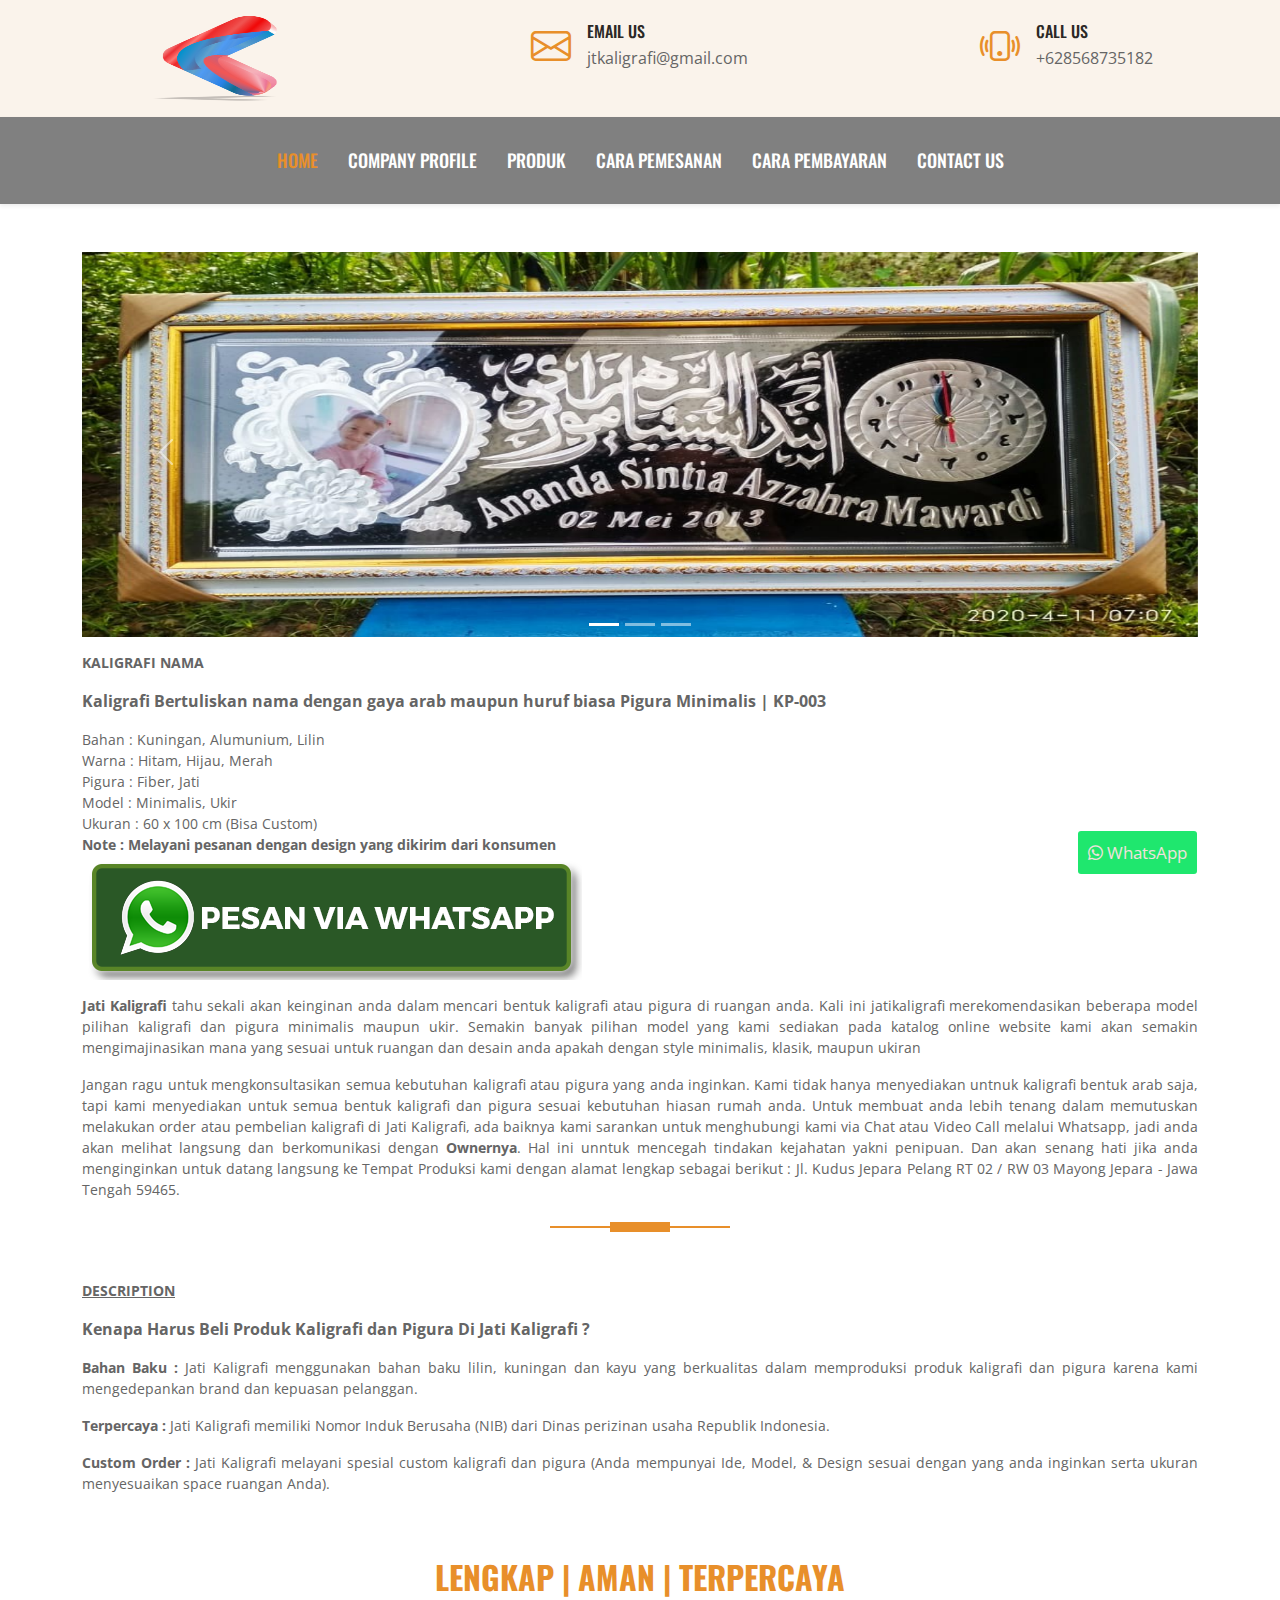
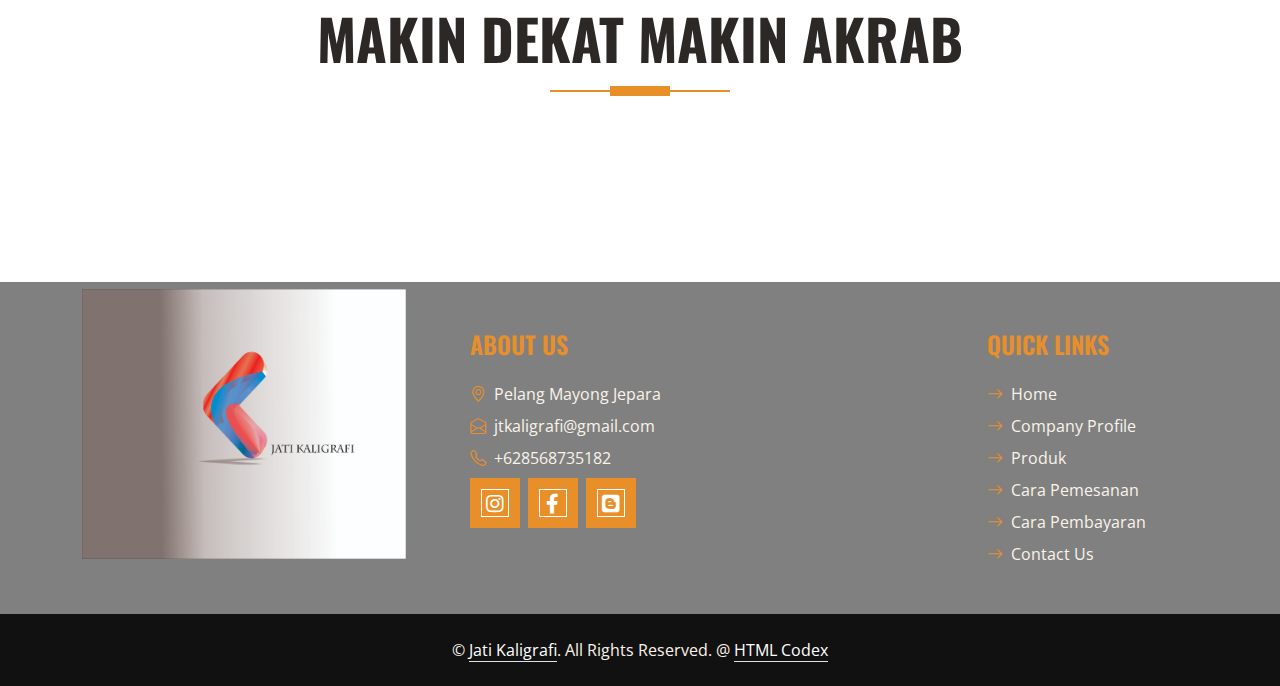
<file: kp003.html>
<!DOCTYPE html>
<html lang="en">

<head>
	<meta charset="utf-8">
	<title>Kaligrafi</title>
	<meta content="width=device-width, initial-scale=1.0" name="viewport">
	<meta content="Free HTML Templates" name="keywords">
	<meta content="Free HTML Templates" name="description">

	<!-- Favicon -->
	<link href="./img/logo-bg.png" rel="icon">

	<!-- Google Web Fonts -->
	<link rel="preconnect" href="https://fonts.googleapis.com">
	<link rel="preconnect" href="https://fonts.gstatic.com" crossorigin>
	<link href="https://fonts.googleapis.com/css2?family=Open+Sans:wght@400;600&family=Oswald:wght@500;600;700&family=Pacifico&display=swap" rel="stylesheet"> 

	<!-- Icon Font Stylesheet -->
	<link href="https://cdnjs.cloudflare.com/ajax/libs/font-awesome/5.10.0/css/all.min.css" rel="stylesheet">
	<link href="https://cdn.jsdelivr.net/npm/bootstrap-icons@1.4.1/font/bootstrap-icons.css" rel="stylesheet">

	<!-- Libraries Stylesheet -->
	<link href="lib/owlcarousel/assets/owl.carousel.min.css" rel="stylesheet">

	<!-- Customized Bootstrap Stylesheet -->
	<link href="css/bootstrap.min.css" rel="stylesheet">

	<!-- Template Stylesheet -->
	<link href="css/style.css" rel="stylesheet">

	<style>
	.mybuttonWA{margin:0;padding:0;text-align:center;position:fixed;bottom:35px;right:45px}
	.buttonWA{font-size:17px;color:#f0e2dd;background:#1fe76e;padding:10px;margin:38px;overflow:hidden;border-radius:3px;text-decoration:none}
	.mybuttonWA .buttonWA:hover{background:#62abd0}
</style>
<div class="mybuttonWA">
	<a class="buttonWA" href="https://api.whatsapp.com/send?phone=628568735182&amp;text=Halo%20Jati Kaligrafi%20Apa%20Kabar" rel="nofollow" target="_blank"><i class="fab fa-whatsapp"> </i> WhatsApp</a></div>
</head>
<body>

	<!-- TOPBAR START -->
	<div class="container-fluid px-0 d-none d-lg-block">
		<div class="row gx-0">
			<div class="col-lg-4 text-center bg-secondary py-3">
				<div class="d-inline-flex align-items-center justify-content-center"> 
					<div class="text-start">
						<img class="img-fluid" src="./img/logo-bg.png" alt="" style="width: 150px; height: 85px;">

					</div>
				</div>
			</div>
			<div class="col-lg-4 text-center bg-secondary py-3">
				<div class="d-inline-flex align-items-center justify-content-center">
					<i class="bi bi-envelope fs-1 text-primary me-3"></i>
					<div class="text-start">
						<h6 class="text-uppercase mb-1">Email Us</h6>
						<span>jtkaligrafi@gmail.com</span>
					</div>
				</div>
			</div>

			<div class="col-lg-4 text-center bg-secondary py-3">
				<div class="d-inline-flex align-items-center justify-content-center">
					<i class="bi bi-phone-vibrate fs-1 text-primary me-3"></i>
					<div class="text-start">
						<h6 class="text-uppercase mb-1">Call Us</h6>
						<span>+628568735182</span>
					</div>
				</div>
			</div>
		</div>
	</div>
	<!-- TOPBAR END -->

	<!-- Navbar Start -->
	<nav class="navbar navbar-expand-lg navbar-dark shadow-sm py-3 py-lg-0 px-3 px-lg-0" style="background: gray;">
		<a href="index.html" class="navbar-brand d-block d-lg-none">
			<h1 class="m-0 text-uppercase text-white" style="font-size: 15px;"><img class="img-fluid" src="./img/logo-bg.png" alt="" style="width: 45px; height: 30px; margin-right: 5px; margin-top: -15px;">Jati Kaligrafi</h1>
		</a>
		<button class="navbar-toggler" type="button" data-bs-toggle="collapse" data-bs-target="#navbarCollapse">
			<span class="navbar-toggler-icon"></span>
		</button>
		<div class="collapse navbar-collapse" id="navbarCollapse">
			<div class="navbar-nav ms-auto mx-lg-auto py-0">
				<a href="index.html" class="nav-item nav-link active">Home</a>
				<a href="profile.html" class="nav-item nav-link">Company Profile</a>
				<a href="produk.html" class="nav-item nav-link">Produk</a>
				<a href="pesanan.html" class="nav-item nav-link">Cara Pemesanan</a>
				<a href="pembayaran.html" class="nav-item nav-link">Cara Pembayaran</a>
				<a href="contact.html" class="nav-item nav-link">Contact Us</a>
			</div>
		</div>
	</nav>
	<!-- Navbar End -->

	<!-- About Start -->
	<div class="container-fluid pt-5">
		<div class="container">

			<!-- gambar detail start -->
			<div id="carouselExampleIndicators" class="carousel slide">
				<div class="carousel-indicators">
					<button type="button" data-bs-target="#carouselExampleIndicators" data-bs-slide-to="0" class="active" aria-current="true" aria-label="Slide 1"></button>
					<button type="button" data-bs-target="#carouselExampleIndicators" data-bs-slide-to="1" aria-label="Slide 2"></button>
					<button type="button" data-bs-target="#carouselExampleIndicators" data-bs-slide-to="2" aria-label="Slide 3"></button>
				</div>
				<div class="carousel-inner">
					<div class="carousel-item active">
						<img src="img/produk/nm1.jpg" class="d-block w-100" style="height: 400px; padding-bottom: 15px;" alt="...">
					</div>
					<div class="carousel-item">
						<img src="img/produk/nm2.jpg" class="d-block w-100" style="height: 400px; padding-bottom: 15px;"" alt="...">
					</div>
					<!-- <div class="carousel-item">
						<img src="" class="d-block w-100" style="height: 400px; padding-bottom: 15px;"" alt="...">
					</div> -->
				</div>
				<button class="carousel-control-prev" type="button" data-bs-target="#carouselExampleIndicators" data-bs-slide="prev">
					<span class="carousel-control-prev-icon" aria-hidden="true"></span>
					<span class="visually-hidden">Previous</span>
				</button>
				<button class="carousel-control-next" type="button" data-bs-target="#carouselExampleIndicators" data-bs-slide="next">
					<span class="carousel-control-next-icon" aria-hidden="true"></span>
					<span class="visually-hidden">Next</span>
				</button>
			</div>
			<!-- gambar detail end -->
			<p style="text-align: justify; font-size: 14px; text-transform: uppercase;"><b>Kaligrafi Nama</b></p>
			<p style="text-align: justify; font-size: 16px;"><b>Kaligrafi Bertuliskan nama dengan gaya arab maupun huruf biasa Pigura Minimalis | KP-003</b></p>
			<p style="font-size: 14px; margin-bottom: auto;">Bahan : Kuningan, Alumunium, Lilin</p>
			<p style="font-size: 14px; margin-bottom: auto;">Warna : Hitam, Hijau, Merah</p>
			<p style="font-size: 14px; margin-bottom: auto;">Pigura : Fiber, Jati</p>
			<p style="font-size: 14px; margin-bottom: auto;">Model : Minimalis, Ukir</p>
			<p style="font-size: 14px; margin-bottom: auto;">Ukuran : 60 x 100 cm (Bisa Custom)</p>
			<p style="font-size: 14px; margin-bottom: auto;"><b> Note : Melayani pesanan dengan design yang dikirim dari konsumen</b></p>
			<div class="col align-self-center">
				<a href="https://api.whatsapp.com/send?phone=628568735182&amp;text=KP-003%Halo%20Jati Kaligrafi%20Apa%20Kabar" rel="nofollow" target="_blank">
					<img src="img/logo/wa.png" class="img-fluid" alt="" style="padding-bottom: 15px;"></a>
				</div>
				<p style="text-align: justify; font-size: 14px;"><b>Jati Kaligrafi </b>tahu sekali akan keinginan anda dalam mencari bentuk kaligrafi atau pigura di ruangan anda. Kali ini jatikaligrafi merekomendasikan beberapa model pilihan kaligrafi dan pigura minimalis maupun ukir. Semakin banyak pilihan model yang kami sediakan pada katalog online website kami akan semakin mengimajinasikan mana yang sesuai untuk ruangan dan desain anda apakah dengan style minimalis, klasik, maupun ukiran</p>
				<p style="text-align: justify; font-size: 14px;">Jangan ragu untuk mengkonsultasikan semua kebutuhan kaligrafi atau pigura yang anda inginkan. Kami tidak hanya menyediakan untnuk kaligrafi bentuk arab saja, tapi kami menyediakan untuk semua bentuk kaligrafi dan pigura sesuai kebutuhan hiasan rumah anda. Untuk membuat anda lebih tenang dalam memutuskan melakukan order atau pembelian kaligrafi di Jati Kaligrafi, ada baiknya kami sarankan untuk menghubungi kami via Chat atau Video Call melalui Whatsapp, jadi anda akan melihat langsung dan berkomunikasi dengan <b>Ownernya</b>. Hal ini unntuk mencegah tindakan kejahatan yakni penipuan. Dan akan senang hati jika anda menginginkan untuk datang langsung ke Tempat Produksi kami dengan alamat lengkap sebagai berikut : Jl. Kudus Jepara Pelang RT 02 / RW 03 Mayong Jepara - Jawa Tengah 59465.</p>
				<div class="section-title position-relative text-center mx-auto mb-5 pb-3" style="max-width: 600px;">
				</div>
				<p style="text-align: justify; font-size: 14px; text-transform: uppercase;"><b><u>description</u> </b></p>
				<p style="text-align: justify; font-size: 16px;"><b>Kenapa Harus Beli Produk Kaligrafi dan Pigura Di Jati Kaligrafi ?</b></p>
				<p style="text-align: justify; font-size: 14px;"><b>Bahan Baku :  </b>Jati Kaligrafi menggunakan bahan baku lilin, kuningan dan kayu yang berkualitas dalam memproduksi produk kaligrafi dan pigura karena kami mengedepankan brand dan kepuasan pelanggan.</p>
				<p style="text-align: justify; font-size: 14px;"><b>Terpercaya :  </b>Jati Kaligrafi memiliki Nomor Induk Berusaha (NIB) dari Dinas perizinan usaha Republik Indonesia.</p>
				<p style="text-align: justify; font-size: 14px;"><b>Custom Order :  </b>Jati Kaligrafi melayani spesial custom kaligrafi dan pigura (Anda mempunyai Ide, Model, & Design sesuai dengan yang anda inginkan serta ukuran menyesuaikan space ruangan Anda).</p>


			</div>
		</div>

		<!-- About End -->

		<div class="container-fluid about py-5">
			<div class="container">
				<div class="section-title position-relative text-center mx-auto mb-5 pb-3" style="max-width: 700px;">
					<h2 class="text-primary " style="text-transform: uppercase;"> Lengkap | Aman | TerPercaya</h2>
					<h1 class="display-4 text-uppercase">makin dekat makin akrab</h1>
				</div>
			</div>
		</div>

		<!-- Footer Start -->
		<div class="container-fluid bg-img text-secondary" style="margin-top: 90px; background: gray;">
			<div class="container">
				<div class="row gx-5" >
					<div class="col-lg-4 col-md-6 mb-lg-5">
						<div class="d-flex flex-column align-items-center justify-content-center text-center h-100 ">
							<a href="index.html" class="navbar-brand">
								<img class="img-fluid" src="img/logo/logo-new2.jpg" alt="" style="width: 430px; height: 270px;">
							</a>
						</div>
					</div>
					<div class="col-lg-8 col-md-6">
						<div class="row gx-5" style="background: gray;">
							<div class="col-lg-4 col-md-12 pt-5 mb-5">
								<h4 class="text-primary text-uppercase mb-4">About Us</h4>
								<div class="d-flex mb-2">
									<i class="bi bi-geo-alt text-primary me-2"></i>
									<p class="mb-0">Pelang Mayong Jepara</p>
								</div>
								<div class="d-flex mb-2">
									<i class="bi bi-envelope-open text-primary me-2"></i>
									<p class="mb-0">jtkaligrafi@gmail.com</p>
								</div>
								<div class="d-flex mb-2">
									<i class="bi bi-telephone text-primary me-2"></i>
									<p class="mb-0">+628568735182</p>
								</div>
								<div class="d-flex mt-6">
									<a class="btn btn-lg btn-primary btn-lg-square border-inner rounded-0 me-2" href="https://instagram.com/jatikaligrafi?igshid=ZDdkNTZiNTM="><i class="fab fa-instagram fw-normal"></i></a>
									<a class="btn btn-lg btn-primary btn-lg-square border-inner rounded-0 me-2" href="https://www.facebook.com/profile.php?id=100090198140499"><i class="fab fa-facebook-f fw-normal"></i></a>
									<a class="btn btn-lg btn-primary btn-lg-square border-inner rounded-0 me-2" href="https://jtkaligrafi.blogspot.com/2023/03/jati-kaligrafi.html"><i class="fab fa-blogger fw-normal"></i></a>
									<!--  <a class="btn btn-lg btn-primary btn-lg-square border-inner rounded-0 me-2" href="#"><i class="fab fa-instagram fw-normal"></i></a> -->
								</div>
							</div>
							<div class="col-lg-4 col-md-12 pt-0 pt-lg-5 mb-5">

							</div>
							<div class="col-lg-4 col-md-12 pt-0 pt-lg-5 mb-5">
								<h4 class="text-primary text-uppercase mb-4">Quick Links</h4>
								<div class="d-flex flex-column justify-content-start">
									<a class="text-secondary mb-2" href="index.html"><i class="bi bi-arrow-right text-primary me-2"></i>Home</a>
									<a class="text-secondary mb-2" href="profile.html"><i class="bi bi-arrow-right text-primary me-2"></i>Company Profile</a>

									<a class="text-secondary mb-2" href="produk.html"><i class="bi bi-arrow-right text-primary me-2"></i>Produk</a>
									<a class="text-secondary mb-2" href="pesanan.html"><i class="bi bi-arrow-right text-primary me-2"></i>Cara Pemesanan</a>
									<a class="text-secondary mb-2" href="pembayaran.html"><i class="bi bi-arrow-right text-primary me-2"></i>Cara Pembayaran</a>
									<a class="text-secondary" href="contact.html"><i class="bi bi-arrow-right text-primary me-2"></i>Contact Us</a>
								</div>

							</div>
						</div>
					</div>
				</div>
			</div>
		</div>
		<div class="container-fluid text-secondary py-4" style="background: #111111;">
			<div class="container text-center">
				<p class="mb-0">&copy; <a class="text-white border-bottom" >Jati Kaligrafi</a>. All Rights Reserved. @ <a class="text-white border-bottom" href="https://htmlcodex.com">HTML Codex</a></p>
			</div>
		</div>
		<!-- Footer End -->

		<a href="#" class="btn btn-primary border-inner py-3 fs-4 back-to-top"><i class="bi bi-arrow-up"></i></a>

		<!-- JavaScript Libraries -->
		<script src="https://code.jquery.com/jquery-3.4.1.min.js"></script>
		<script src="https://cdn.jsdelivr.net/npm/bootstrap@5.0.0/dist/js/bootstrap.bundle.min.js"></script>
		<script src="lib/easing/easing.min.js"></script>
		<script src="lib/waypoints/waypoints.min.js"></script>
		<script src="lib/counterup/counterup.min.js"></script>
		<script src="lib/owlcarousel/owl.carousel.min.js"></script>

		<!-- Template Javascript -->
		<script src="js/main.js"></script>
	</body>

	</html>
</file>
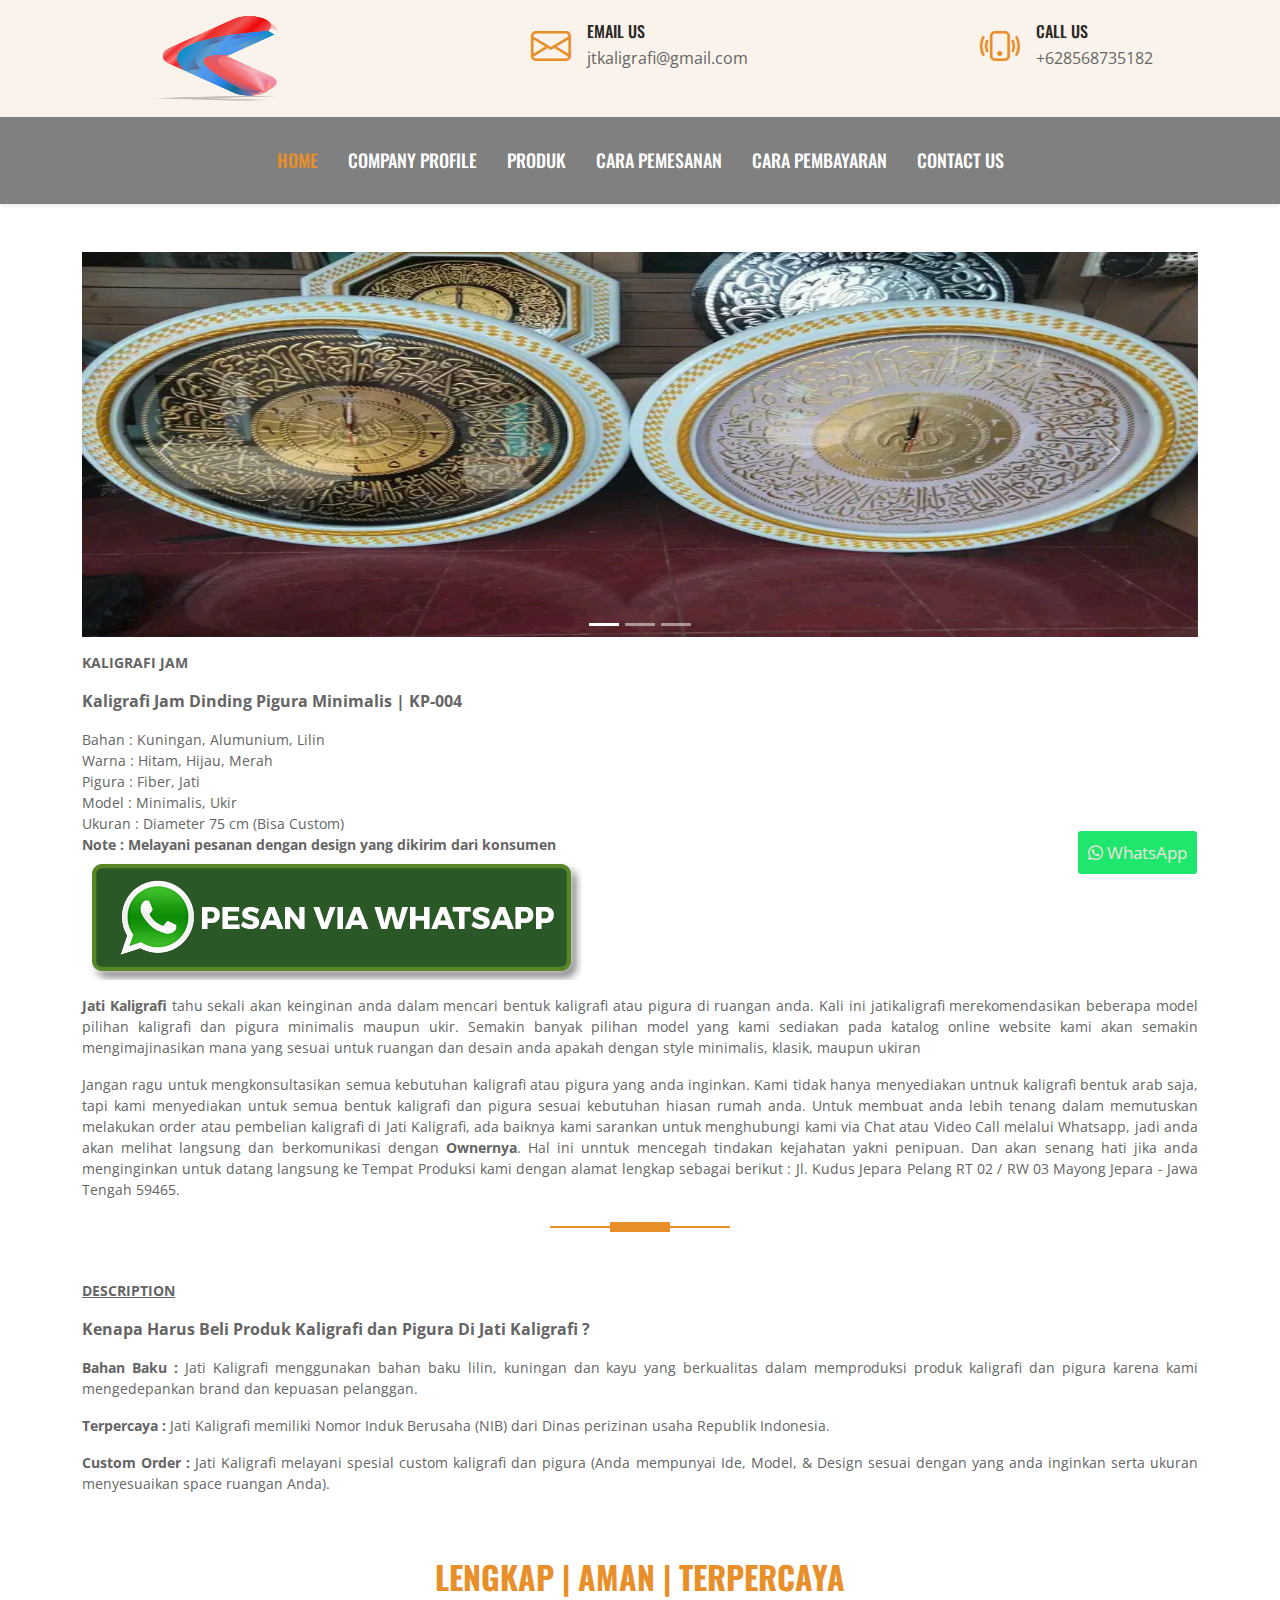
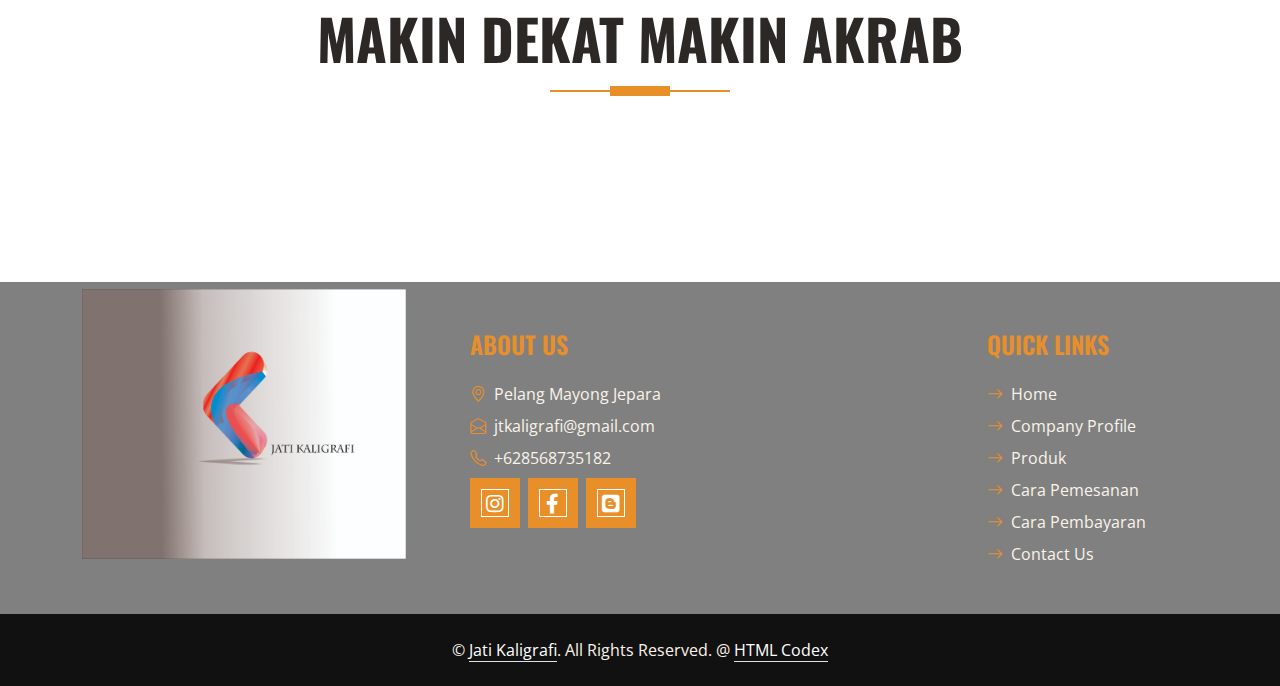
<file: kp004.html>
<!DOCTYPE html>
<html lang="en">

<head>
	<meta charset="utf-8">
	<title>Kaligrafi</title>
	<meta content="width=device-width, initial-scale=1.0" name="viewport">
	<meta content="Free HTML Templates" name="keywords">
	<meta content="Free HTML Templates" name="description">

	<!-- Favicon -->
	<link href="./img/logo-bg.png" rel="icon">

	<!-- Google Web Fonts -->
	<link rel="preconnect" href="https://fonts.googleapis.com">
	<link rel="preconnect" href="https://fonts.gstatic.com" crossorigin>
	<link href="https://fonts.googleapis.com/css2?family=Open+Sans:wght@400;600&family=Oswald:wght@500;600;700&family=Pacifico&display=swap" rel="stylesheet"> 

	<!-- Icon Font Stylesheet -->
	<link href="https://cdnjs.cloudflare.com/ajax/libs/font-awesome/5.10.0/css/all.min.css" rel="stylesheet">
	<link href="https://cdn.jsdelivr.net/npm/bootstrap-icons@1.4.1/font/bootstrap-icons.css" rel="stylesheet">

	<!-- Libraries Stylesheet -->
	<link href="lib/owlcarousel/assets/owl.carousel.min.css" rel="stylesheet">

	<!-- Customized Bootstrap Stylesheet -->
	<link href="css/bootstrap.min.css" rel="stylesheet">

	<!-- Template Stylesheet -->
	<link href="css/style.css" rel="stylesheet">

	<style>
	.mybuttonWA{margin:0;padding:0;text-align:center;position:fixed;bottom:35px;right:45px}
	.buttonWA{font-size:17px;color:#f0e2dd;background:#1fe76e;padding:10px;margin:38px;overflow:hidden;border-radius:3px;text-decoration:none}
	.mybuttonWA .buttonWA:hover{background:#62abd0}
</style>
<div class="mybuttonWA">
	<a class="buttonWA" href="https://api.whatsapp.com/send?phone=628568735182&amp;text=Halo%20Jati Kaligrafi%20Apa%20Kabar" rel="nofollow" target="_blank"><i class="fab fa-whatsapp"> </i> WhatsApp</a></div>
</head>
<body>

	<!-- TOPBAR START -->
	<div class="container-fluid px-0 d-none d-lg-block">
		<div class="row gx-0">
			<div class="col-lg-4 text-center bg-secondary py-3">
				<div class="d-inline-flex align-items-center justify-content-center"> 
					<div class="text-start">
						<img class="img-fluid" src="./img/logo-bg.png" alt="" style="width: 150px; height: 85px;">

					</div>
				</div>
			</div>
			<div class="col-lg-4 text-center bg-secondary py-3">
				<div class="d-inline-flex align-items-center justify-content-center">
					<i class="bi bi-envelope fs-1 text-primary me-3"></i>
					<div class="text-start">
						<h6 class="text-uppercase mb-1">Email Us</h6>
						<span>jtkaligrafi@gmail.com</span>
					</div>
				</div>
			</div>

			<div class="col-lg-4 text-center bg-secondary py-3">
				<div class="d-inline-flex align-items-center justify-content-center">
					<i class="bi bi-phone-vibrate fs-1 text-primary me-3"></i>
					<div class="text-start">
						<h6 class="text-uppercase mb-1">Call Us</h6>
						<span>+628568735182</span>
					</div>
				</div>
			</div>
		</div>
	</div>
	<!-- TOPBAR END -->

	<!-- Navbar Start -->
	<nav class="navbar navbar-expand-lg navbar-dark shadow-sm py-3 py-lg-0 px-3 px-lg-0" style="background: gray;">
		<a href="index.html" class="navbar-brand d-block d-lg-none">
			<h1 class="m-0 text-uppercase text-white" style="font-size: 15px;"><img class="img-fluid" src="./img/logo-bg.png" alt="" style="width: 45px; height: 30px; margin-right: 5px; margin-top: -15px;">Jati Kaligrafi</h1>
		</a>
		<button class="navbar-toggler" type="button" data-bs-toggle="collapse" data-bs-target="#navbarCollapse">
			<span class="navbar-toggler-icon"></span>
		</button>
		<div class="collapse navbar-collapse" id="navbarCollapse">
			<div class="navbar-nav ms-auto mx-lg-auto py-0">
				<a href="index.html" class="nav-item nav-link active">Home</a>
				<a href="profile.html" class="nav-item nav-link">Company Profile</a>
				<a href="produk.html" class="nav-item nav-link">Produk</a>
				<a href="pesanan.html" class="nav-item nav-link">Cara Pemesanan</a>
				<a href="pembayaran.html" class="nav-item nav-link">Cara Pembayaran</a>
				<a href="contact.html" class="nav-item nav-link">Contact Us</a>
			</div>
		</div>
	</nav>
	<!-- Navbar End -->

	<!-- About Start -->
	<div class="container-fluid pt-5">
		<div class="container">

			<!-- gambar detail start -->
			<div id="carouselExampleIndicators" class="carousel slide">
				<div class="carousel-indicators">
					<button type="button" data-bs-target="#carouselExampleIndicators" data-bs-slide-to="0" class="active" aria-current="true" aria-label="Slide 1"></button>
					<button type="button" data-bs-target="#carouselExampleIndicators" data-bs-slide-to="1" aria-label="Slide 2"></button>
					<button type="button" data-bs-target="#carouselExampleIndicators" data-bs-slide-to="2" aria-label="Slide 3"></button>
				</div>
				<div class="carousel-inner">
					<div class="carousel-item active">
						<img src="img/produk/jam2.jpg" class="d-block w-100" style="height: 400px; padding-bottom: 15px;" alt="...">
					</div>
					<div class="carousel-item">
						<img src="img/produk/jam3.jpg" class="d-block w-100" style="height: 400px; padding-bottom: 15px;"" alt="...">
					</div>
					<div class="carousel-item">
						<img src="img/produk/jam4.jpg" class="d-block w-100" style="height: 400px; padding-bottom: 15px;"" alt="...">
					</div>
				</div>
				<button class="carousel-control-prev" type="button" data-bs-target="#carouselExampleIndicators" data-bs-slide="prev">
					<span class="carousel-control-prev-icon" aria-hidden="true"></span>
					<span class="visually-hidden">Previous</span>
				</button>
				<button class="carousel-control-next" type="button" data-bs-target="#carouselExampleIndicators" data-bs-slide="next">
					<span class="carousel-control-next-icon" aria-hidden="true"></span>
					<span class="visually-hidden">Next</span>
				</button>
			</div>
			<!-- gambar detail end -->
			<p style="text-align: justify; font-size: 14px; text-transform: uppercase;"><b>Kaligrafi Jam</b></p>
			<p style="text-align: justify; font-size: 16px;"><b>Kaligrafi Jam Dinding Pigura Minimalis | KP-004</b></p>
			<p style="font-size: 14px; margin-bottom: auto;">Bahan : Kuningan, Alumunium, Lilin</p>
			<p style="font-size: 14px; margin-bottom: auto;">Warna : Hitam, Hijau, Merah</p>
			<p style="font-size: 14px; margin-bottom: auto;">Pigura : Fiber, Jati</p>
			<p style="font-size: 14px; margin-bottom: auto;">Model : Minimalis, Ukir</p>
			<p style="font-size: 14px; margin-bottom: auto;">Ukuran : Diameter 75 cm (Bisa Custom)</p>
			<p style="font-size: 14px; margin-bottom: auto;"><b> Note : Melayani pesanan dengan design yang dikirim dari konsumen</b></p>
			<div class="col align-self-center">
				<a href="https://api.whatsapp.com/send?phone=628568735182&amp;text=KP-004%Halo%20Jati Kaligrafi%20Apa%20Kabar" rel="nofollow" target="_blank">
					<img src="img/logo/wa.png" class="img-fluid" alt="" style="padding-bottom: 15px;"></a>
				</div>
				<p style="text-align: justify; font-size: 14px;"><b>Jati Kaligrafi </b>tahu sekali akan keinginan anda dalam mencari bentuk kaligrafi atau pigura di ruangan anda. Kali ini jatikaligrafi merekomendasikan beberapa model pilihan kaligrafi dan pigura minimalis maupun ukir. Semakin banyak pilihan model yang kami sediakan pada katalog online website kami akan semakin mengimajinasikan mana yang sesuai untuk ruangan dan desain anda apakah dengan style minimalis, klasik, maupun ukiran</p>
				<p style="text-align: justify; font-size: 14px;">Jangan ragu untuk mengkonsultasikan semua kebutuhan kaligrafi atau pigura yang anda inginkan. Kami tidak hanya menyediakan untnuk kaligrafi bentuk arab saja, tapi kami menyediakan untuk semua bentuk kaligrafi dan pigura sesuai kebutuhan hiasan rumah anda. Untuk membuat anda lebih tenang dalam memutuskan melakukan order atau pembelian kaligrafi di Jati Kaligrafi, ada baiknya kami sarankan untuk menghubungi kami via Chat atau Video Call melalui Whatsapp, jadi anda akan melihat langsung dan berkomunikasi dengan <b>Ownernya</b>. Hal ini unntuk mencegah tindakan kejahatan yakni penipuan. Dan akan senang hati jika anda menginginkan untuk datang langsung ke Tempat Produksi kami dengan alamat lengkap sebagai berikut : Jl. Kudus Jepara Pelang RT 02 / RW 03 Mayong Jepara - Jawa Tengah 59465.</p>
				<div class="section-title position-relative text-center mx-auto mb-5 pb-3" style="max-width: 600px;">
				</div>
				<p style="text-align: justify; font-size: 14px; text-transform: uppercase;"><b><u>description</u> </b></p>
				<p style="text-align: justify; font-size: 16px;"><b>Kenapa Harus Beli Produk Kaligrafi dan Pigura Di Jati Kaligrafi ?</b></p>
				<p style="text-align: justify; font-size: 14px;"><b>Bahan Baku :  </b>Jati Kaligrafi menggunakan bahan baku lilin, kuningan dan kayu yang berkualitas dalam memproduksi produk kaligrafi dan pigura karena kami mengedepankan brand dan kepuasan pelanggan.</p>
				<p style="text-align: justify; font-size: 14px;"><b>Terpercaya :  </b>Jati Kaligrafi memiliki Nomor Induk Berusaha (NIB) dari Dinas perizinan usaha Republik Indonesia.</p>
				<p style="text-align: justify; font-size: 14px;"><b>Custom Order :  </b>Jati Kaligrafi melayani spesial custom kaligrafi dan pigura (Anda mempunyai Ide, Model, & Design sesuai dengan yang anda inginkan serta ukuran menyesuaikan space ruangan Anda).</p>


			</div>
		</div>

		<!-- About End -->

		<div class="container-fluid about py-5">
			<div class="container">
				<div class="section-title position-relative text-center mx-auto mb-5 pb-3" style="max-width: 700px;">
					<h2 class="text-primary " style="text-transform: uppercase;"> Lengkap | Aman | TerPercaya</h2>
					<h1 class="display-4 text-uppercase">makin dekat makin akrab</h1>
				</div>
			</div>
		</div>

		<!-- Footer Start -->
		<div class="container-fluid bg-img text-secondary" style="margin-top: 90px; background: gray;">
			<div class="container">
				<div class="row gx-5" >
					<div class="col-lg-4 col-md-6 mb-lg-5">
						<div class="d-flex flex-column align-items-center justify-content-center text-center h-100 ">
							<a href="index.html" class="navbar-brand">
								<img class="img-fluid" src="img/logo/logo-new2.jpg" alt="" style="width: 430px; height: 270px;">
							</a>
						</div>
					</div>
					<div class="col-lg-8 col-md-6">
						<div class="row gx-5" style="background: gray;">
							<div class="col-lg-4 col-md-12 pt-5 mb-5">
								<h4 class="text-primary text-uppercase mb-4">About Us</h4>
								<div class="d-flex mb-2">
									<i class="bi bi-geo-alt text-primary me-2"></i>
									<p class="mb-0">Pelang Mayong Jepara</p>
								</div>
								<div class="d-flex mb-2">
									<i class="bi bi-envelope-open text-primary me-2"></i>
									<p class="mb-0">jtkaligrafi@gmail.com</p>
								</div>
								<div class="d-flex mb-2">
									<i class="bi bi-telephone text-primary me-2"></i>
									<p class="mb-0">+628568735182</p>
								</div>
								<div class="d-flex mt-6">
									<a class="btn btn-lg btn-primary btn-lg-square border-inner rounded-0 me-2" href="https://instagram.com/jatikaligrafi?igshid=ZDdkNTZiNTM="><i class="fab fa-instagram fw-normal"></i></a>
									<a class="btn btn-lg btn-primary btn-lg-square border-inner rounded-0 me-2" href="https://www.facebook.com/profile.php?id=100090198140499"><i class="fab fa-facebook-f fw-normal"></i></a>
									<a class="btn btn-lg btn-primary btn-lg-square border-inner rounded-0 me-2" href="https://jtkaligrafi.blogspot.com/2023/03/jati-kaligrafi.html"><i class="fab fa-blogger fw-normal"></i></a>
									<!--  <a class="btn btn-lg btn-primary btn-lg-square border-inner rounded-0 me-2" href="#"><i class="fab fa-instagram fw-normal"></i></a> -->
								</div>
							</div>
							<div class="col-lg-4 col-md-12 pt-0 pt-lg-5 mb-5">

							</div>
							<div class="col-lg-4 col-md-12 pt-0 pt-lg-5 mb-5">
								<h4 class="text-primary text-uppercase mb-4">Quick Links</h4>
								<div class="d-flex flex-column justify-content-start">
									<a class="text-secondary mb-2" href="index.html"><i class="bi bi-arrow-right text-primary me-2"></i>Home</a>
									<a class="text-secondary mb-2" href="profile.html"><i class="bi bi-arrow-right text-primary me-2"></i>Company Profile</a>

									<a class="text-secondary mb-2" href="produk.html"><i class="bi bi-arrow-right text-primary me-2"></i>Produk</a>
									<a class="text-secondary mb-2" href="pesanan.html"><i class="bi bi-arrow-right text-primary me-2"></i>Cara Pemesanan</a>
									<a class="text-secondary mb-2" href="pembayaran.html"><i class="bi bi-arrow-right text-primary me-2"></i>Cara Pembayaran</a>
									<a class="text-secondary" href="contact.html"><i class="bi bi-arrow-right text-primary me-2"></i>Contact Us</a>
								</div>

							</div>
						</div>
					</div>
				</div>
			</div>
		</div>
		<div class="container-fluid text-secondary py-4" style="background: #111111;">
			<div class="container text-center">
				<p class="mb-0">&copy; <a class="text-white border-bottom" >Jati Kaligrafi</a>. All Rights Reserved. @ <a class="text-white border-bottom" href="https://htmlcodex.com">HTML Codex</a></p>
			</div>
		</div>
		<!-- Footer End -->

		<a href="#" class="btn btn-primary border-inner py-3 fs-4 back-to-top"><i class="bi bi-arrow-up"></i></a>

		<!-- JavaScript Libraries -->
		<script src="https://code.jquery.com/jquery-3.4.1.min.js"></script>
		<script src="https://cdn.jsdelivr.net/npm/bootstrap@5.0.0/dist/js/bootstrap.bundle.min.js"></script>
		<script src="lib/easing/easing.min.js"></script>
		<script src="lib/waypoints/waypoints.min.js"></script>
		<script src="lib/counterup/counterup.min.js"></script>
		<script src="lib/owlcarousel/owl.carousel.min.js"></script>

		<!-- Template Javascript -->
		<script src="js/main.js"></script>
	</body>

	</html>
</file>
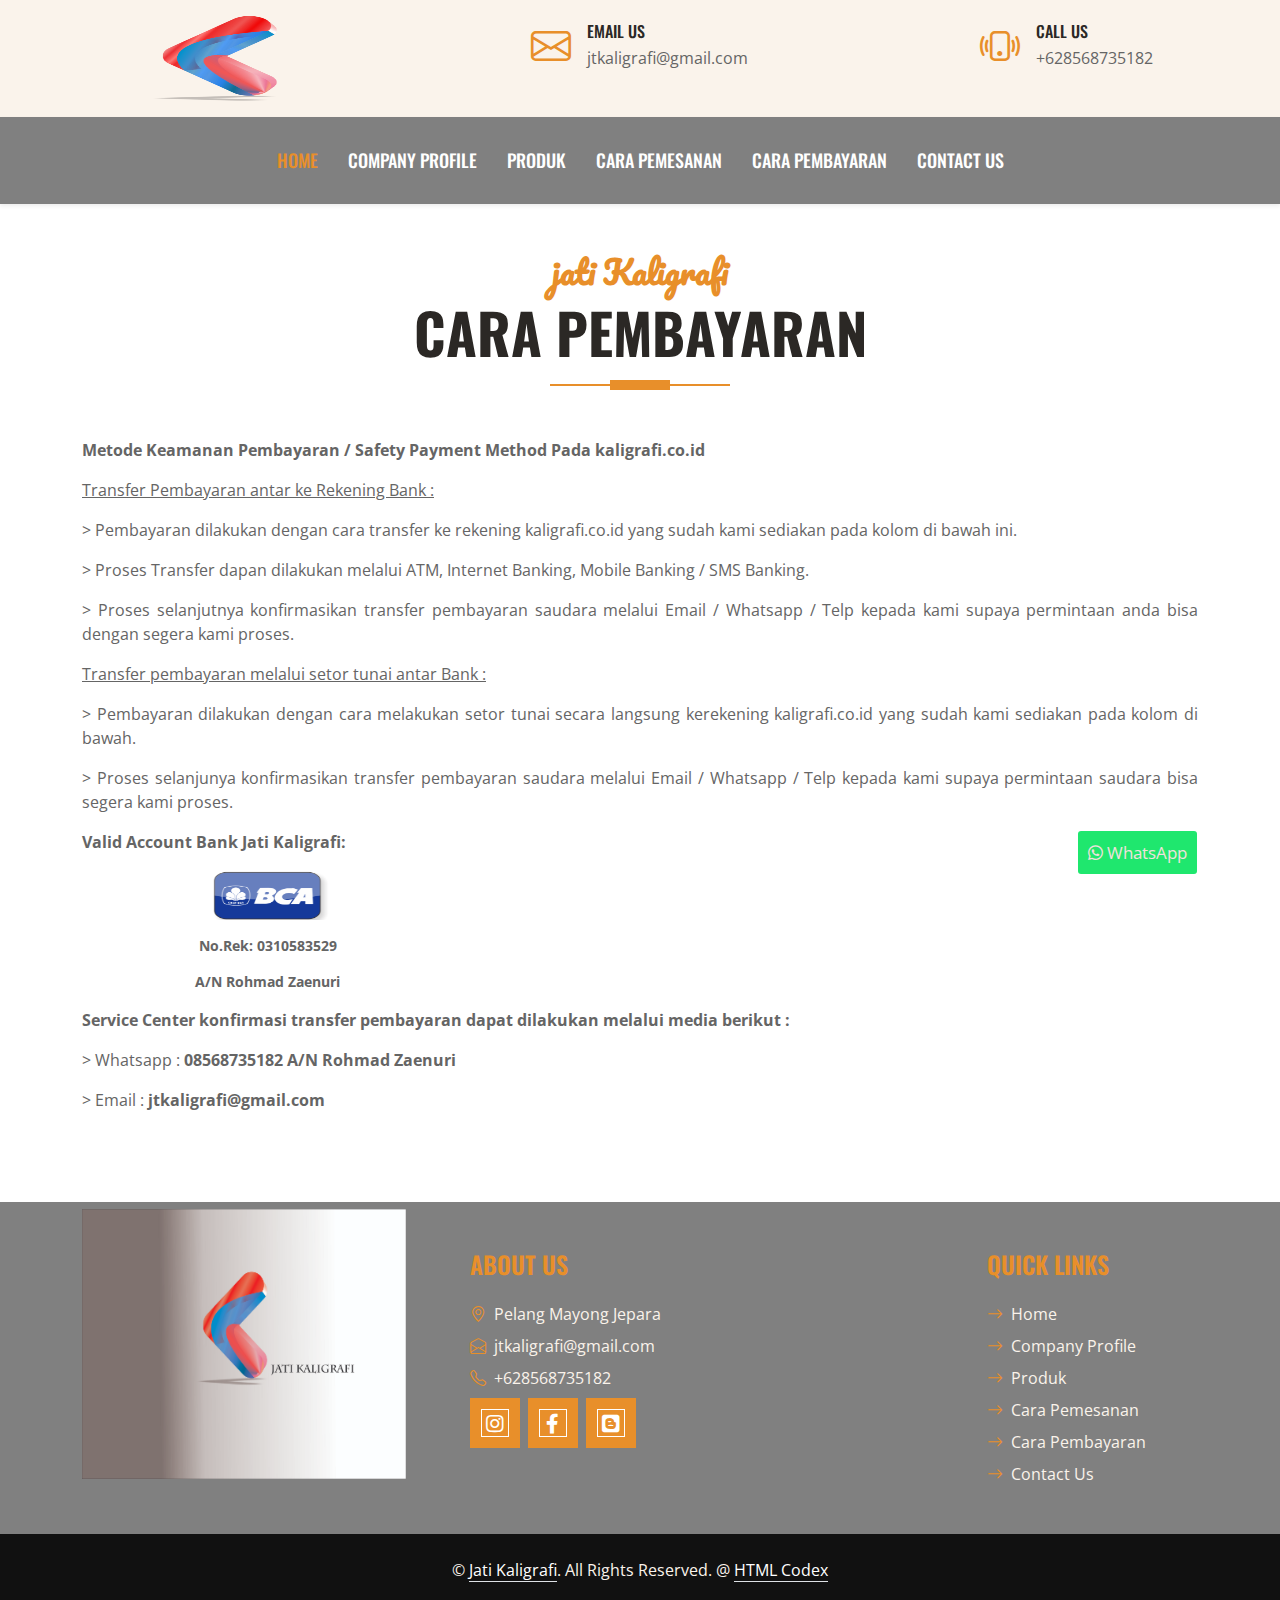
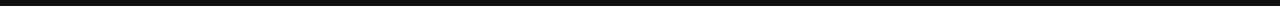
<file: pembayaran.html>
<!DOCTYPE html>
<html lang="en">

<head>
 <meta charset="utf-8">
 <title>Kaligrafi</title>
 <meta content="width=device-width, initial-scale=1.0" name="viewport">
 <meta content="Free HTML Templates" name="keywords">
 <meta content="Free HTML Templates" name="description">

 <!-- Favicon -->
 <link href="./img/logo-bg.png" rel="icon">

 <!-- Google Web Fonts -->
 <link rel="preconnect" href="https://fonts.googleapis.com">
 <link rel="preconnect" href="https://fonts.gstatic.com" crossorigin>
 <link href="https://fonts.googleapis.com/css2?family=Open+Sans:wght@400;600&family=Oswald:wght@500;600;700&family=Pacifico&display=swap" rel="stylesheet"> 

 <!-- Icon Font Stylesheet -->
 <link href="https://cdnjs.cloudflare.com/ajax/libs/font-awesome/5.10.0/css/all.min.css" rel="stylesheet">
 <link href="https://cdn.jsdelivr.net/npm/bootstrap-icons@1.4.1/font/bootstrap-icons.css" rel="stylesheet">

 <!-- Libraries Stylesheet -->
 <link href="lib/owlcarousel/assets/owl.carousel.min.css" rel="stylesheet">

 <!-- Customized Bootstrap Stylesheet -->
 <link href="css/bootstrap.min.css" rel="stylesheet">

 <!-- Template Stylesheet -->
 <link href="css/style.css" rel="stylesheet">

 <style>
 .mybuttonWA{margin:0;padding:0;text-align:center;position:fixed;bottom:35px;right:45px}
 .buttonWA{font-size:17px;color:#f0e2dd;background:#1fe76e;padding:10px;margin:38px;overflow:hidden;border-radius:3px;text-decoration:none}
 .mybuttonWA .buttonWA:hover{background:#62abd0}
</style>
<div class="mybuttonWA">
 <a class="buttonWA" href="https://api.whatsapp.com/send?phone=628568735182&amp;text=Halo%20Jati Kaligrafi%20Apa%20Kabar" rel="nofollow" target="_blank"><i class="fab fa-whatsapp"> </i> WhatsApp</a></div>
</head>
<body>

 <!-- TOPBAR START -->
 <div class="container-fluid px-0 d-none d-lg-block">
  <div class="row gx-0">
   <div class="col-lg-4 text-center bg-secondary py-3">
    <div class="d-inline-flex align-items-center justify-content-center"> 
     <div class="text-start">
      <img class="img-fluid" src="./img/logo-bg.png" alt="" style="width: 150px; height: 85px;">

    </div>
  </div>
</div>
<div class="col-lg-4 text-center bg-secondary py-3">
  <div class="d-inline-flex align-items-center justify-content-center">
   <i class="bi bi-envelope fs-1 text-primary me-3"></i>
   <div class="text-start">
    <h6 class="text-uppercase mb-1">Email Us</h6>
    <span>jtkaligrafi@gmail.com</span>
  </div>
</div>
</div>

<div class="col-lg-4 text-center bg-secondary py-3">
  <div class="d-inline-flex align-items-center justify-content-center">
   <i class="bi bi-phone-vibrate fs-1 text-primary me-3"></i>
   <div class="text-start">
    <h6 class="text-uppercase mb-1">Call Us</h6>
    <span>+628568735182</span>
  </div>
</div>
</div>
</div>
</div>
<!-- TOPBAR END -->

<!-- Navbar Start -->
<nav class="navbar navbar-expand-lg navbar-dark shadow-sm py-3 py-lg-0 px-3 px-lg-0" style="background: gray;">
  <a href="index.html" class="navbar-brand d-block d-lg-none">
    <h1 class="m-0 text-uppercase text-white" style="font-size: 15px;"><img class="img-fluid" src="./img/logo-bg.png" alt="" style="width: 45px; height: 30px; margin-right: 5px; margin-top: -15px;">Jati Kaligrafi</h1>
 </a>
 <button class="navbar-toggler" type="button" data-bs-toggle="collapse" data-bs-target="#navbarCollapse">
   <span class="navbar-toggler-icon"></span>
 </button>
 <div class="collapse navbar-collapse" id="navbarCollapse">
   <div class="navbar-nav ms-auto mx-lg-auto py-0">
    <a href="index.html" class="nav-item nav-link active">Home</a>
    <a href="profile.html" class="nav-item nav-link">Company Profile</a>
    <a href="produk.html" class="nav-item nav-link">Produk</a>
    <a href="pesanan.html" class="nav-item nav-link">Cara Pemesanan</a>
    <a href="pembayaran.html" class="nav-item nav-link">Cara Pembayaran</a>
    <a href="contact.html" class="nav-item nav-link">Contact Us</a>
  </div>
</div>
</nav>
<!-- Navbar End -->

<!-- About Start -->
<div class="container-fluid pt-5">
 <div class="container">
  <div class="section-title position-relative text-center mx-auto mb-5 pb-3" style="max-width: 600px;">
   <h2 class="text-primary font-secondary">jati Kaligrafi</h2>
   <h1 class="display-4 text-uppercase">Cara Pembayaran</h1>

 </div>

<p style="text-align: justify;"><b>Metode Keamanan Pembayaran / Safety Payment Method Pada kaligrafi.co.id</b>
  <p style="text-align: justify;"><u>Transfer Pembayaran antar ke Rekening Bank :</u></p>
</p>
<p style="text-align: justify;"> >   Pembayaran dilakukan dengan cara transfer ke rekening kaligrafi.co.id yang sudah kami sediakan pada kolom di bawah ini.</p>
<p style="text-align: justify;"> >   Proses Transfer dapan dilakukan melalui ATM, Internet Banking, Mobile Banking / SMS Banking. </p>
<p style="text-align: justify;"> >   Proses selanjutnya konfirmasikan transfer pembayaran saudara melalui Email / Whatsapp / Telp kepada kami supaya permintaan anda bisa dengan segera kami proses. </p>
<p style="text-align: justify;"> <U>Transfer pembayaran melalui setor tunai antar Bank :</U></p>
<p style="text-align: justify;"> >   Pembayaran dilakukan dengan cara melakukan setor tunai secara langsung kerekening kaligrafi.co.id yang sudah kami sediakan pada kolom di bawah. </p>
<p style="text-align: justify;"> >   Proses selanjunya konfirmasikan transfer pembayaran saudara melalui Email / Whatsapp / Telp kepada kami supaya permintaan saudara bisa segera kami proses.</p>
<p style="text-align: justify;"><b>Valid Account Bank Jati Kaligrafi:</b></p>
<div class="container text-center">
  <div class="row">
    <div class="col-6 col-sm-4"><img src="img/logo/bca.png" style="width: 125px; height: 50px; margin-bottom: 15px;"></div>
    <div class="col-6 col-sm-4"></div>

    <!-- Force next columns to break to new line at md breakpoint and up -->
    <div class="w-100 d-none d-md-block"></div>

    <div class="col-6 col-sm-4" style="margin-bottom: 15px; font-size: 14px;"><b>No.Rek: 0310583529 </b></div>
    <div class="col-6 col-sm-4"></div>
     <div class="w-100 d-none d-md-block"></div>

    <div class="col-6 col-sm-4" style="font-size: 14px;"><b>A/N Rohmad Zaenuri</b></div>
    <div class="col-6 col-sm-4"></div>
  </div>
</div>
<p style="text-align: justify;margin-top: revert;"><b>Service Center konfirmasi transfer pembayaran dapat dilakukan melalui media berikut :</b></p>
<p style="text-align: justify;"> > Whatsapp : <b>08568735182  A/N Rohmad Zaenuri</b></p>
<p style="text-align: justify;"> > Email : <b>jtkaligrafi@gmail.com</b> </p>
</div>
</div>

<!-- About End -->

<!-- Footer Start -->
<div class="container-fluid bg-img text-secondary" style="margin-top: 90px; background: gray;">
  <div class="container">
   <div class="row gx-5" >
    <div class="col-lg-4 col-md-6 mb-lg-5">
     <div class="d-flex flex-column align-items-center justify-content-center text-center h-100 ">
      <a href="index.html" class="navbar-brand">
       <img class="img-fluid" src="img/logo/logo-new2.jpg" alt="" style="width: 430px; height: 270px;">
     </a>
   </div>
 </div>
 <div class="col-lg-8 col-md-6">
   <div class="row gx-5" style="background: gray;">
    <div class="col-lg-4 col-md-12 pt-5 mb-5">
     <h4 class="text-primary text-uppercase mb-4">About Us</h4>
     <div class="d-flex mb-2">
      <i class="bi bi-geo-alt text-primary me-2"></i>
      <p class="mb-0">Pelang Mayong Jepara</p>
    </div>
    <div class="d-flex mb-2">
      <i class="bi bi-envelope-open text-primary me-2"></i>
      <p class="mb-0">jtkaligrafi@gmail.com</p>
    </div>
    <div class="d-flex mb-2">
      <i class="bi bi-telephone text-primary me-2"></i>
      <p class="mb-0">+628568735182</p>
    </div>
    <div class="d-flex mt-6">
      <a class="btn btn-lg btn-primary btn-lg-square border-inner rounded-0 me-2" href="https://instagram.com/jatikaligrafi?igshid=ZDdkNTZiNTM="><i class="fab fa-instagram fw-normal"></i></a>
      <a class="btn btn-lg btn-primary btn-lg-square border-inner rounded-0 me-2" href="https://www.facebook.com/profile.php?id=100090198140499"><i class="fab fa-facebook-f fw-normal"></i></a>
      <a class="btn btn-lg btn-primary btn-lg-square border-inner rounded-0 me-2" href="https://jtkaligrafi.blogspot.com/2023/03/jati-kaligrafi.html"><i class="fab fa-blogger fw-normal"></i></a>
      <!--  <a class="btn btn-lg btn-primary btn-lg-square border-inner rounded-0 me-2" href="#"><i class="fab fa-instagram fw-normal"></i></a> -->
    </div>
  </div>
  <div class="col-lg-4 col-md-12 pt-0 pt-lg-5 mb-5">

  </div>
  <div class="col-lg-4 col-md-12 pt-0 pt-lg-5 mb-5">
   <h4 class="text-primary text-uppercase mb-4">Quick Links</h4>
   <div class="d-flex flex-column justify-content-start">
    <a class="text-secondary mb-2" href="index.html"><i class="bi bi-arrow-right text-primary me-2"></i>Home</a>
    <a class="text-secondary mb-2" href="profile.html"><i class="bi bi-arrow-right text-primary me-2"></i>Company Profile</a>

    <a class="text-secondary mb-2" href="produk.html"><i class="bi bi-arrow-right text-primary me-2"></i>Produk</a>
    <a class="text-secondary mb-2" href="pesanan.html"><i class="bi bi-arrow-right text-primary me-2"></i>Cara Pemesanan</a>
    <a class="text-secondary mb-2" href="pembayaran.html"><i class="bi bi-arrow-right text-primary me-2"></i>Cara Pembayaran</a>
    <a class="text-secondary" href="contact.html"><i class="bi bi-arrow-right text-primary me-2"></i>Contact Us</a>
  </div>

</div>
</div>
</div>
</div>
</div>
</div>
<div class="container-fluid text-secondary py-4" style="background: #111111;">
  <div class="container text-center">
   <p class="mb-0">&copy; <a class="text-white border-bottom" >Jati Kaligrafi</a>. All Rights Reserved. @ <a class="text-white border-bottom" href="https://htmlcodex.com">HTML Codex</a></p>
 </div>
</div>
<!-- Footer End -->

<a href="#" class="btn btn-primary border-inner py-3 fs-4 back-to-top"><i class="bi bi-arrow-up"></i></a>

<!-- JavaScript Libraries -->
<script src="https://code.jquery.com/jquery-3.4.1.min.js"></script>
<script src="https://cdn.jsdelivr.net/npm/bootstrap@5.0.0/dist/js/bootstrap.bundle.min.js"></script>
<script src="lib/easing/easing.min.js"></script>
<script src="lib/waypoints/waypoints.min.js"></script>
<script src="lib/counterup/counterup.min.js"></script>
<script src="lib/owlcarousel/owl.carousel.min.js"></script>

<!-- Template Javascript -->
<script src="js/main.js"></script>
</body>

</html>
</file>
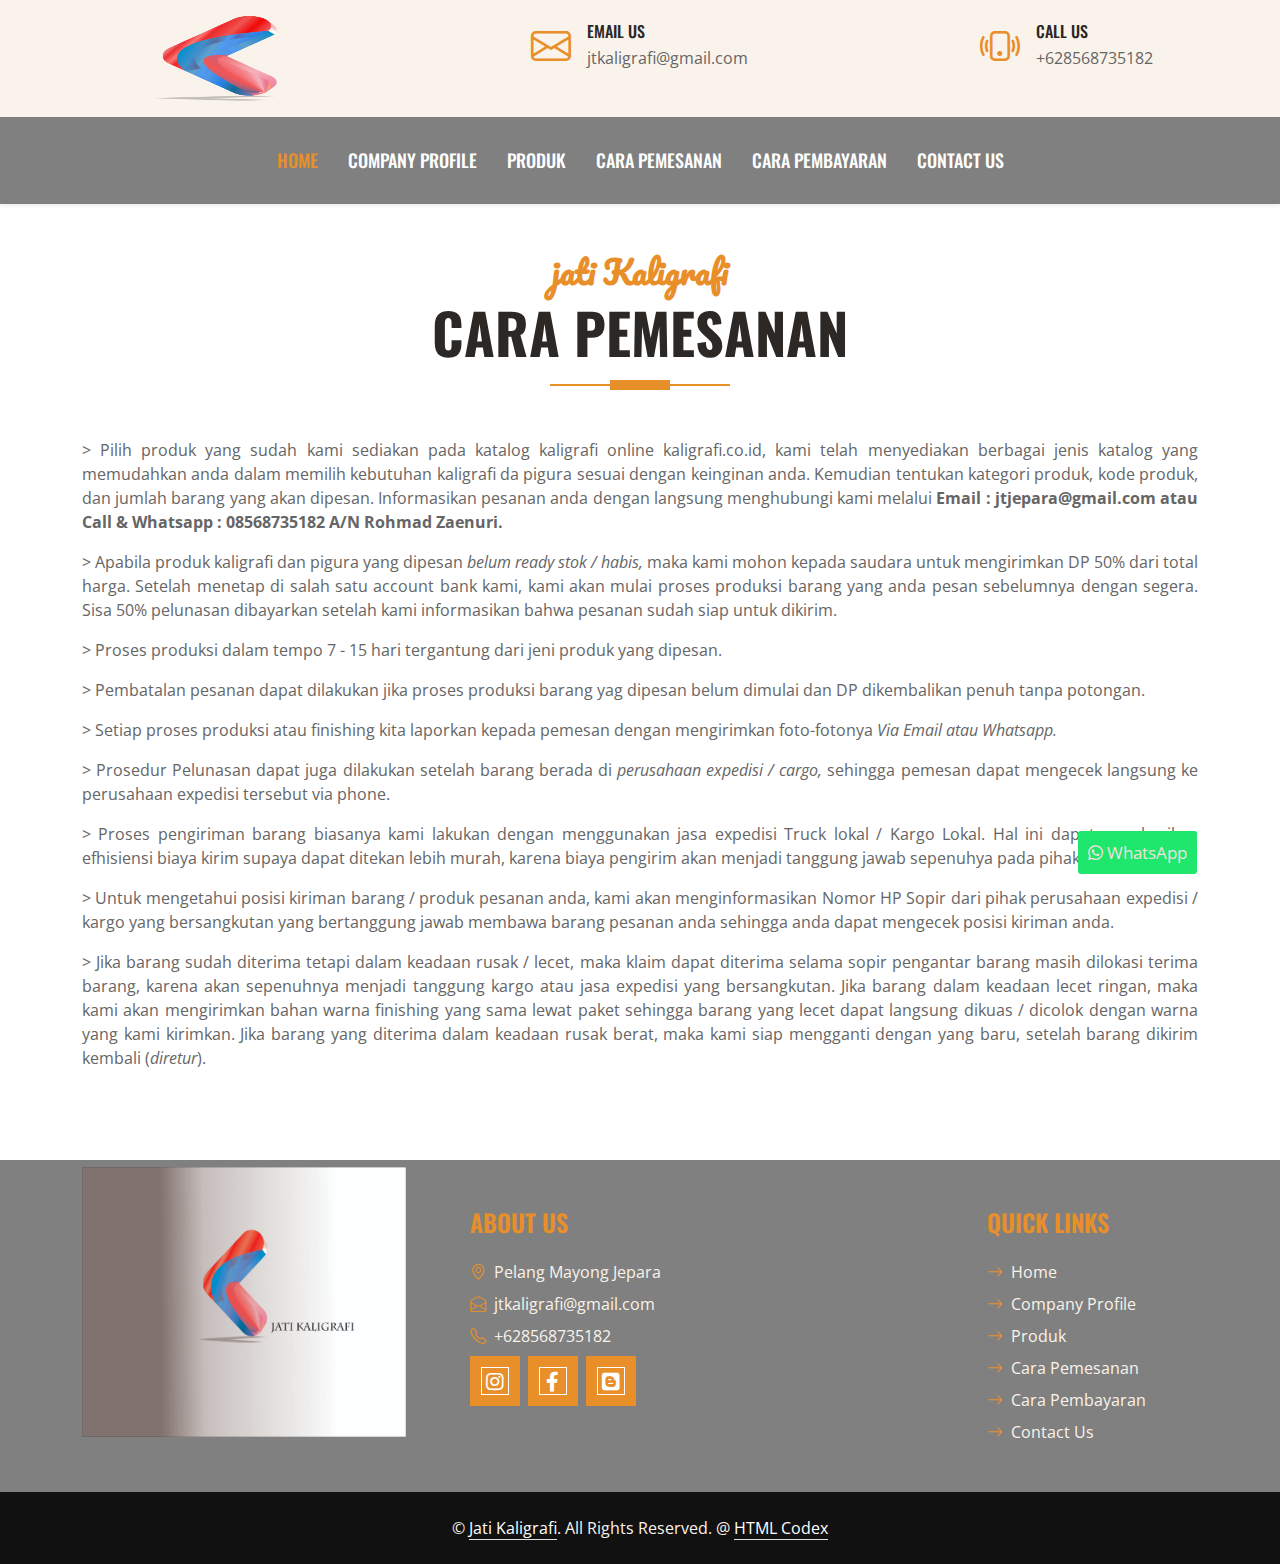
<file: pesanan.html>
<!DOCTYPE html>
<html lang="en">

<head>
 <meta charset="utf-8">
 <title>Kaligrafi</title>
 <meta content="width=device-width, initial-scale=1.0" name="viewport">
 <meta content="Free HTML Templates" name="keywords">
 <meta content="Free HTML Templates" name="description">

 <!-- Favicon -->
 <link href="./img/logo-bg.png" rel="icon">

 <!-- Google Web Fonts -->
 <link rel="preconnect" href="https://fonts.googleapis.com">
 <link rel="preconnect" href="https://fonts.gstatic.com" crossorigin>
 <link href="https://fonts.googleapis.com/css2?family=Open+Sans:wght@400;600&family=Oswald:wght@500;600;700&family=Pacifico&display=swap" rel="stylesheet"> 

 <!-- Icon Font Stylesheet -->
 <link href="https://cdnjs.cloudflare.com/ajax/libs/font-awesome/5.10.0/css/all.min.css" rel="stylesheet">
 <link href="https://cdn.jsdelivr.net/npm/bootstrap-icons@1.4.1/font/bootstrap-icons.css" rel="stylesheet">

 <!-- Libraries Stylesheet -->
 <link href="lib/owlcarousel/assets/owl.carousel.min.css" rel="stylesheet">

 <!-- Customized Bootstrap Stylesheet -->
 <link href="css/bootstrap.min.css" rel="stylesheet">

 <!-- Template Stylesheet -->
 <link href="css/style.css" rel="stylesheet">

 <style>
 .mybuttonWA{margin:0;padding:0;text-align:center;position:fixed;bottom:35px;right:45px}
 .buttonWA{font-size:17px;color:#f0e2dd;background:#1fe76e;padding:10px;margin:38px;overflow:hidden;border-radius:3px;text-decoration:none}
 .mybuttonWA .buttonWA:hover{background:#62abd0}
</style>
<div class="mybuttonWA">
 <a class="buttonWA" href="https://api.whatsapp.com/send?phone=628568735182&amp;text=Halo%20Jati Kaligrafi%20Apa%20Kabar" rel="nofollow" target="_blank"><i class="fab fa-whatsapp"> </i> WhatsApp</a></div>
</head>
<body>

 <!-- TOPBAR START -->
 <div class="container-fluid px-0 d-none d-lg-block">
  <div class="row gx-0">
   <div class="col-lg-4 text-center bg-secondary py-3">
    <div class="d-inline-flex align-items-center justify-content-center"> 
     <div class="text-start">
      <img class="img-fluid" src="./img/logo-bg.png" alt="" style="width: 150px; height: 85px;">

    </div>
  </div>
</div>
<div class="col-lg-4 text-center bg-secondary py-3">
  <div class="d-inline-flex align-items-center justify-content-center">
   <i class="bi bi-envelope fs-1 text-primary me-3"></i>
   <div class="text-start">
    <h6 class="text-uppercase mb-1">Email Us</h6>
    <span>jtkaligrafi@gmail.com</span>
  </div>
</div>
</div>

<div class="col-lg-4 text-center bg-secondary py-3">
  <div class="d-inline-flex align-items-center justify-content-center">
   <i class="bi bi-phone-vibrate fs-1 text-primary me-3"></i>
   <div class="text-start">
    <h6 class="text-uppercase mb-1">Call Us</h6>
    <span>+628568735182</span>
  </div>
</div>
</div>
</div>
</div>
<!-- TOPBAR END -->

<!-- Navbar Start -->
<nav class="navbar navbar-expand-lg navbar-dark shadow-sm py-3 py-lg-0 px-3 px-lg-0" style="background: gray;">
  <a href="index.html" class="navbar-brand d-block d-lg-none">
   <h1 class="m-0 text-uppercase text-white" style="font-size: 15px;"><img class="img-fluid" src="./img/logo-bg.png" alt="" style="width: 45px; height: 30px; margin-right: 5px; margin-top: -15px;">Jati Kaligrafi</h1>
 </a>
 <button class="navbar-toggler" type="button" data-bs-toggle="collapse" data-bs-target="#navbarCollapse">
   <span class="navbar-toggler-icon"></span>
 </button>
 <div class="collapse navbar-collapse" id="navbarCollapse">
   <div class="navbar-nav ms-auto mx-lg-auto py-0">
    <a href="index.html" class="nav-item nav-link active">Home</a>
    <a href="profile.html" class="nav-item nav-link">Company Profile</a>
    <a href="produk.html" class="nav-item nav-link">Produk</a>
    <a href="pesanan.html" class="nav-item nav-link">Cara Pemesanan</a>
    <a href="pembayaran.html" class="nav-item nav-link">Cara Pembayaran</a>
    <a href="contact.html" class="nav-item nav-link">Contact Us</a>
  </div>
</div>
</nav>
<!-- Navbar End -->

<!-- About Start -->
<div class="container-fluid pt-5">
 <div class="container">
  <div class="section-title position-relative text-center mx-auto mb-5 pb-3" style="max-width: 600px;">
   <h2 class="text-primary font-secondary">jati Kaligrafi</h2>
   <h1 class="display-4 text-uppercase">Cara Pemesanan</h1>

 </div>

<p style="text-align: justify;"> >  Pilih produk yang sudah kami sediakan pada katalog kaligrafi online kaligrafi.co.id, kami telah menyediakan berbagai jenis katalog yang memudahkan anda dalam memilih kebutuhan kaligrafi da pigura sesuai dengan keinginan anda. Kemudian tentukan kategori produk, kode produk, dan jumlah barang yang akan dipesan. Informasikan pesanan anda dengan langsung menghubungi kami melalui <b> Email : jtjepara@gmail.com atau Call & Whatsapp : 08568735182 A/N Rohmad Zaenuri.</b>
</p>
<p style="text-align: justify;"> >  Apabila produk kaligrafi dan pigura yang dipesan <i>belum ready stok / habis, </i> maka kami mohon kepada saudara untuk mengirimkan DP 50% dari total harga. Setelah menetap di salah satu account bank kami, kami akan mulai proses produksi barang yang anda pesan sebelumnya dengan segera. Sisa 50% pelunasan dibayarkan setelah kami informasikan bahwa pesanan sudah siap untuk dikirim.</p>
<p style="text-align: justify;"> >  Proses produksi dalam tempo 7 - 15 hari tergantung dari jeni produk yang dipesan.</p>
<p style="text-align: justify;"> >  Pembatalan pesanan dapat dilakukan jika proses produksi barang yag dipesan belum dimulai dan DP dikembalikan penuh tanpa potongan. </p>
<p style="text-align: justify;"> >  Setiap proses produksi atau finishing kita laporkan kepada pemesan dengan mengirimkan foto-fotonya <i> Via Email atau Whatsapp. </i> </p>
<p style="text-align: justify;"> >  Prosedur Pelunasan dapat juga dilakukan setelah barang berada di <i> perusahaan expedisi / cargo, </i> sehingga pemesan dapat mengecek langsung ke perusahaan expedisi tersebut via phone. </p>
<p style="text-align: justify;"> >  Proses pengiriman barang biasanya kami lakukan dengan menggunakan jasa expedisi Truck lokal / Kargo Lokal. Hal ini dapat memberikan efhisiensi biaya kirim supaya dapat ditekan lebih murah, karena biaya pengirim akan menjadi tanggung jawab sepenuhya pada pihak pembeli. </p>
<p style="text-align: justify;"> >  Untuk mengetahui posisi kiriman barang / produk pesanan anda, kami akan menginformasikan Nomor HP Sopir dari pihak perusahaan expedisi / kargo yang bersangkutan yang bertanggung jawab membawa barang pesanan anda sehingga anda dapat mengecek posisi kiriman anda. </p>
<p style="text-align: justify;"> >  Jika barang sudah diterima tetapi dalam keadaan rusak / lecet, maka klaim dapat diterima selama sopir pengantar barang masih dilokasi terima barang, karena akan sepenuhnya menjadi tanggung kargo atau jasa expedisi yang bersangkutan. Jika barang dalam keadaan lecet ringan, maka kami akan mengirimkan bahan warna finishing yang sama lewat paket sehingga barang yang lecet dapat langsung dikuas / dicolok dengan warna yang kami kirimkan. Jika barang yang diterima dalam keadaan rusak berat, maka kami siap mengganti dengan yang baru, setelah barang dikirim kembali (<i>diretur</i>). </p>
</div>
</div>

<!-- About End -->

<!-- Footer Start -->
<div class="container-fluid bg-img text-secondary" style="margin-top: 90px; background: gray;">
  <div class="container">
   <div class="row gx-5" >
    <div class="col-lg-4 col-md-6 mb-lg-5">
     <div class="d-flex flex-column align-items-center justify-content-center text-center h-100 ">
      <a href="index.html" class="navbar-brand">
       <img class="img-fluid" src="img/logo/logo-new2.jpg" alt="" style="width: 430px; height: 270px;">
     </a>
   </div>
 </div>
 <div class="col-lg-8 col-md-6">
   <div class="row gx-5" style="background: gray;">
    <div class="col-lg-4 col-md-12 pt-5 mb-5">
     <h4 class="text-primary text-uppercase mb-4">About Us</h4>
     <div class="d-flex mb-2">
      <i class="bi bi-geo-alt text-primary me-2"></i>
      <p class="mb-0">Pelang Mayong Jepara</p>
    </div>
    <div class="d-flex mb-2">
      <i class="bi bi-envelope-open text-primary me-2"></i>
      <p class="mb-0">jtkaligrafi@gmail.com</p>
    </div>
    <div class="d-flex mb-2">
      <i class="bi bi-telephone text-primary me-2"></i>
      <p class="mb-0">+628568735182</p>
    </div>
    <div class="d-flex mt-6">
      <a class="btn btn-lg btn-primary btn-lg-square border-inner rounded-0 me-2" href="https://instagram.com/jatikaligrafi?igshid=ZDdkNTZiNTM="><i class="fab fa-instagram fw-normal"></i></a>
      <a class="btn btn-lg btn-primary btn-lg-square border-inner rounded-0 me-2" href="https://www.facebook.com/profile.php?id=100090198140499"><i class="fab fa-facebook-f fw-normal"></i></a>
      <a class="btn btn-lg btn-primary btn-lg-square border-inner rounded-0 me-2" href="https://jtkaligrafi.blogspot.com/2023/03/jati-kaligrafi.html"><i class="fab fa-blogger fw-normal"></i></a>
      <!--  <a class="btn btn-lg btn-primary btn-lg-square border-inner rounded-0 me-2" href="#"><i class="fab fa-instagram fw-normal"></i></a> -->
    </div>
  </div>
  <div class="col-lg-4 col-md-12 pt-0 pt-lg-5 mb-5">

  </div>
  <div class="col-lg-4 col-md-12 pt-0 pt-lg-5 mb-5">
   <h4 class="text-primary text-uppercase mb-4">Quick Links</h4>
   <div class="d-flex flex-column justify-content-start">
    <a class="text-secondary mb-2" href="index.html"><i class="bi bi-arrow-right text-primary me-2"></i>Home</a>
    <a class="text-secondary mb-2" href="profile.html"><i class="bi bi-arrow-right text-primary me-2"></i>Company Profile</a>

    <a class="text-secondary mb-2" href="produk.html"><i class="bi bi-arrow-right text-primary me-2"></i>Produk</a>
    <a class="text-secondary mb-2" href="pesanan.html"><i class="bi bi-arrow-right text-primary me-2"></i>Cara Pemesanan</a>
    <a class="text-secondary mb-2" href="pembayaran.html"><i class="bi bi-arrow-right text-primary me-2"></i>Cara Pembayaran</a>
    <a class="text-secondary" href="contact.html"><i class="bi bi-arrow-right text-primary me-2"></i>Contact Us</a>
  </div>

</div>
</div>
</div>
</div>
</div>
</div>
<div class="container-fluid text-secondary py-4" style="background: #111111;">
  <div class="container text-center">
   <p class="mb-0">&copy; <a class="text-white border-bottom" >Jati Kaligrafi</a>. All Rights Reserved. @ <a class="text-white border-bottom" href="https://htmlcodex.com">HTML Codex</a></p>
 </div>
</div>
<!-- Footer End -->

<a href="#" class="btn btn-primary border-inner py-3 fs-4 back-to-top"><i class="bi bi-arrow-up"></i></a>

<!-- JavaScript Libraries -->
<script src="https://code.jquery.com/jquery-3.4.1.min.js"></script>
<script src="https://cdn.jsdelivr.net/npm/bootstrap@5.0.0/dist/js/bootstrap.bundle.min.js"></script>
<script src="lib/easing/easing.min.js"></script>
<script src="lib/waypoints/waypoints.min.js"></script>
<script src="lib/counterup/counterup.min.js"></script>
<script src="lib/owlcarousel/owl.carousel.min.js"></script>

<!-- Template Javascript -->
<script src="js/main.js"></script>
</body>

</html>
</file>
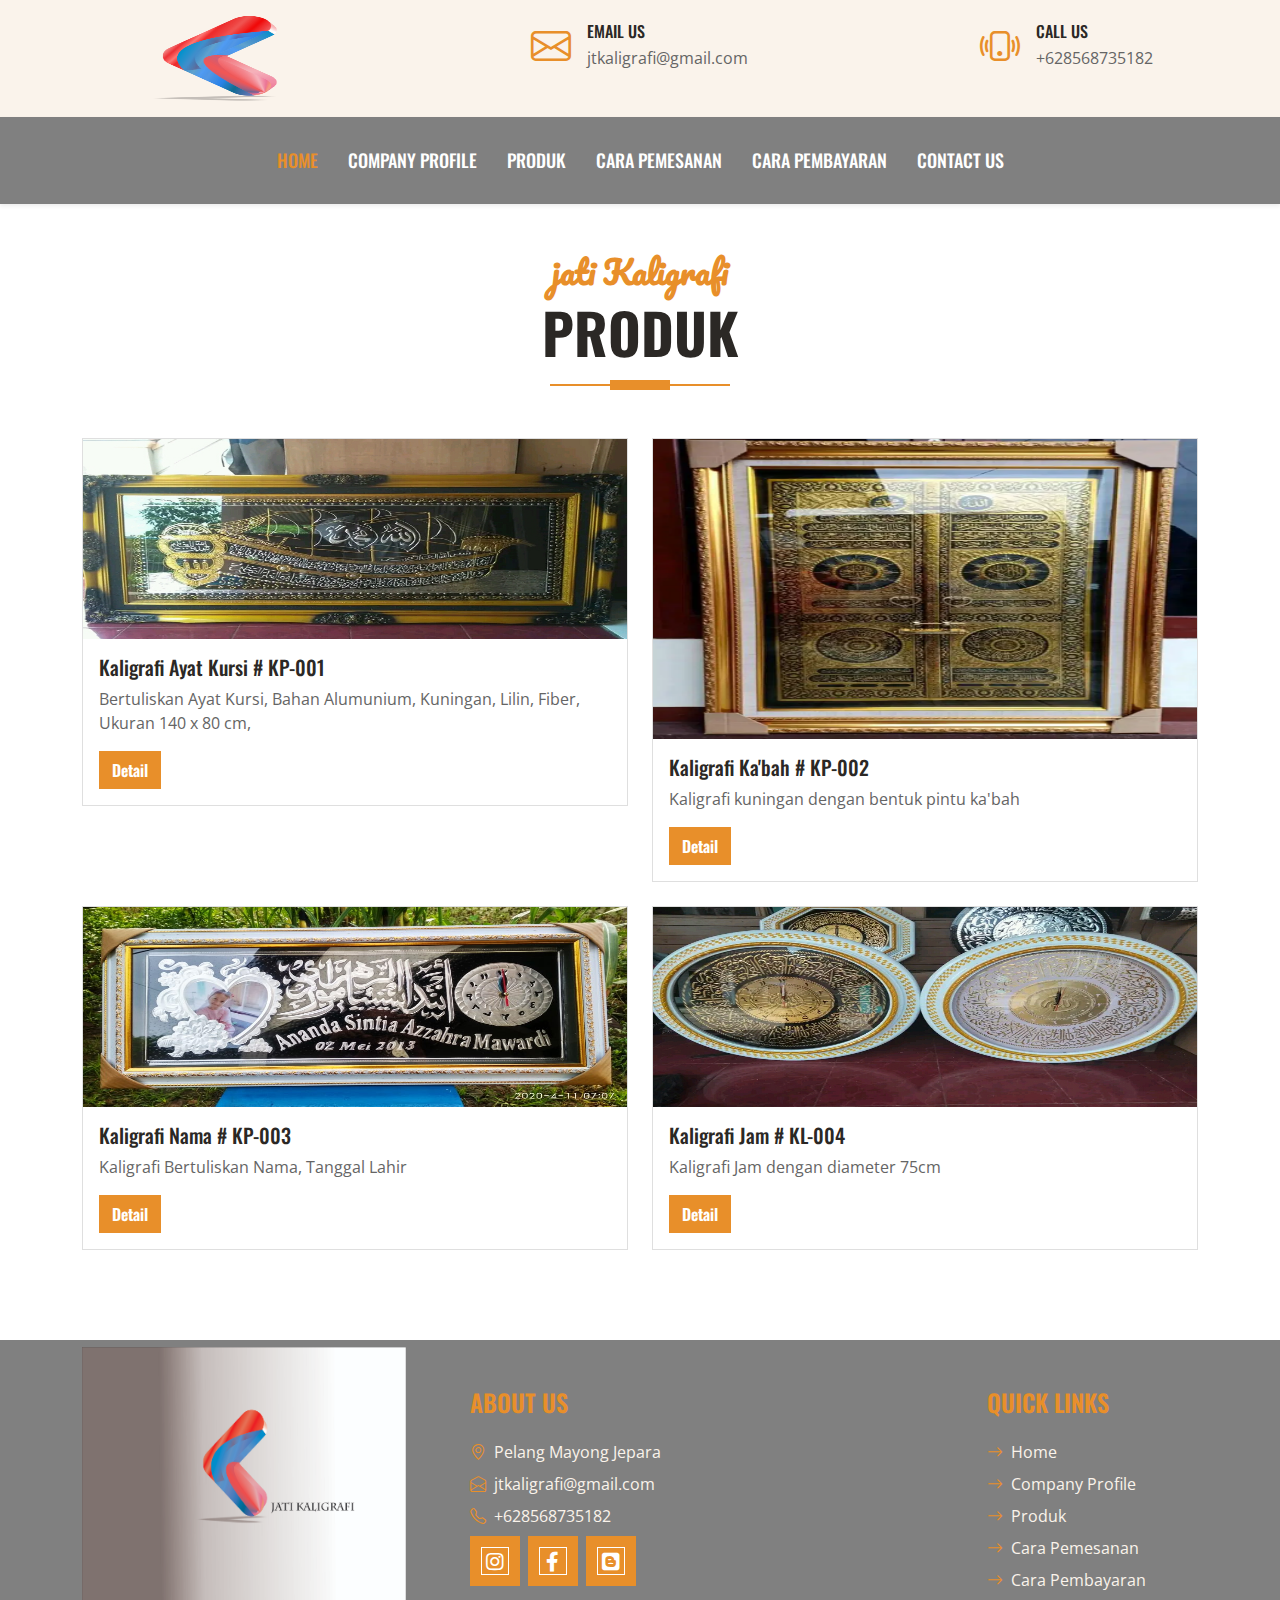
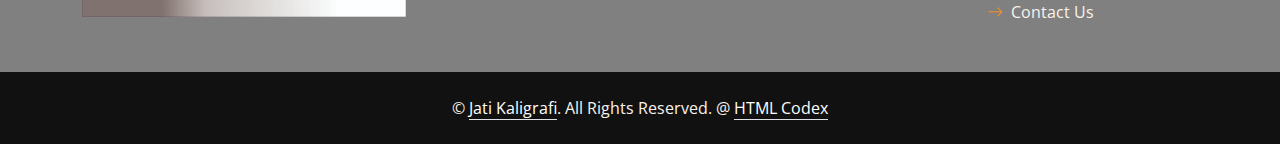
<file: produk.html>
<!DOCTYPE html>
<html lang="en">

<head>
 <meta charset="utf-8">
 <title>Kaligrafi</title>
 <meta content="width=device-width, initial-scale=1.0" name="viewport">
 <meta content="Free HTML Templates" name="keywords">
 <meta content="Free HTML Templates" name="description">

 <!-- Favicon -->
 <link href="./img/logo-bg.png" rel="icon">

 <!-- Google Web Fonts -->
 <link rel="preconnect" href="https://fonts.googleapis.com">
 <link rel="preconnect" href="https://fonts.gstatic.com" crossorigin>
 <link href="https://fonts.googleapis.com/css2?family=Open+Sans:wght@400;600&family=Oswald:wght@500;600;700&family=Pacifico&display=swap" rel="stylesheet"> 

 <!-- Icon Font Stylesheet -->
 <link href="https://cdnjs.cloudflare.com/ajax/libs/font-awesome/5.10.0/css/all.min.css" rel="stylesheet">
 <link href="https://cdn.jsdelivr.net/npm/bootstrap-icons@1.4.1/font/bootstrap-icons.css" rel="stylesheet">

 <!-- Libraries Stylesheet -->
 <link href="lib/owlcarousel/assets/owl.carousel.min.css" rel="stylesheet">

 <!-- Customized Bootstrap Stylesheet -->
 <link href="css/bootstrap.min.css" rel="stylesheet">

 <!-- Template Stylesheet -->
 <link href="css/style.css" rel="stylesheet">

 <style>
 .mybuttonWA{margin:0;padding:0;text-align:center;position:fixed;bottom:35px;right:45px}
 .buttonWA{font-size:17px;color:#f0e2dd;background:#1fe76e;padding:10px;margin:38px;overflow:hidden;border-radius:3px;text-decoration:none}
 .mybuttonWA .buttonWA:hover{background:#62abd0}
</style>
<div class="mybuttonWA">
 <a class="buttonWA" href="https://api.whatsapp.com/send?phone=628568735182&amp;text=Halo%20Jati Kaligrafi%20Apa%20Kabar" rel="nofollow" target="_blank"><i class="fab fa-whatsapp"> </i> WhatsApp</a></div>
</head>
<body>

 <!-- TOPBAR START -->
 <div class="container-fluid px-0 d-none d-lg-block">
  <div class="row gx-0">
   <div class="col-lg-4 text-center bg-secondary py-3">
    <div class="d-inline-flex align-items-center justify-content-center"> 
     <div class="text-start">
      <img class="img-fluid" src="./img/logo-bg.png" alt="" style="width: 150px; height: 85px;">

    </div>
  </div>
</div>
<div class="col-lg-4 text-center bg-secondary py-3">
  <div class="d-inline-flex align-items-center justify-content-center">
   <i class="bi bi-envelope fs-1 text-primary me-3"></i>
   <div class="text-start">
    <h6 class="text-uppercase mb-1">Email Us</h6>
    <span>jtkaligrafi@gmail.com</span>
  </div>
</div>
</div>

<div class="col-lg-4 text-center bg-secondary py-3">
  <div class="d-inline-flex align-items-center justify-content-center">
   <i class="bi bi-phone-vibrate fs-1 text-primary me-3"></i>
   <div class="text-start">
    <h6 class="text-uppercase mb-1">Call Us</h6>
    <span>+628568735182</span>
  </div>
</div>
</div>
</div>
</div>
<!-- TOPBAR END -->

<!-- Navbar Start -->
<nav class="navbar navbar-expand-lg navbar-dark shadow-sm py-3 py-lg-0 px-3 px-lg-0" style="background: gray;">
  <a href="index.html" class="navbar-brand d-block d-lg-none">
   <h1 class="m-0 text-uppercase text-white" style="font-size: 15px;"><img class="img-fluid" src="./img/logo-bg.png" alt="" style="width: 45px; height: 30px; margin-right: 5px; margin-top: -15px;">Jati Kaligrafi</h1>
 </a>
 <button class="navbar-toggler" type="button" data-bs-toggle="collapse" data-bs-target="#navbarCollapse">
   <span class="navbar-toggler-icon"></span>
 </button>
 <div class="collapse navbar-collapse" id="navbarCollapse">
   <div class="navbar-nav ms-auto mx-lg-auto py-0">
    <a href="index.html" class="nav-item nav-link active">Home</a>
    <a href="profile.html" class="nav-item nav-link">Company Profile</a>
    <a href="produk.html" class="nav-item nav-link">Produk</a>
    <a href="pesanan.html" class="nav-item nav-link">Cara Pemesanan</a>
    <a href="pembayaran.html" class="nav-item nav-link">Cara Pembayaran</a>
    <a href="contact.html" class="nav-item nav-link">Contact Us</a>
  </div>
</div>
</nav>
<!-- Navbar End -->

<!-- About Start -->
<div class="container-fluid pt-5">
 <div class="container">
  <div class="section-title position-relative text-center mx-auto mb-5 pb-3" style="max-width: 600px;">
   <h2 class="text-primary font-secondary">jati Kaligrafi</h2>
   <h1 class="display-4 text-uppercase">Produk</h1>
 </div>
<div class="row row-cols-1 row-cols-md-2 g-4">
  <div class="col">
    <div class="card">
      <img src="img/produk/ak5.jpg" class="card-img-top" alt="KP-001" style="height: 200px; width: inherit;">
      <div class="card-body">
        <h5 class="card-title">Kaligrafi Ayat Kursi # KP-001</h5>
        <p class="card-text">Bertuliskan Ayat Kursi, Bahan Alumunium, Kuningan, Lilin, Fiber, Ukuran 140 x 80 cm,</p>
        <a href="kp001.html" class="btn btn-primary">Detail</a>
      </div>
    </div>
  </div>
  <div class="col">
    <div class="card">
      <img src="img/produk/kb1.png" class="card-img-top" alt="KP-002" style="height: 300px; width: inherit;">
      <div class="card-body">
        <h5 class="card-title">Kaligrafi Ka'bah # KP-002</h5>
        <p class="card-text">Kaligrafi kuningan dengan bentuk pintu ka'bah</p>
        <a href="kp002.html" class="btn btn-primary">Detail</a>
      </div>
    </div>
  </div>
  <div class="col">
    <div class="card">
      <img src="img/produk/nm1.jpg" class="card-img-top" alt="KP-003" style="height: 200px; width: inherit;">
      <div class="card-body">
        <h5 class="card-title">Kaligrafi Nama # KP-003</h5>
        <p class="card-text">Kaligrafi Bertuliskan Nama, Tanggal Lahir</p>
        <a href="kp003.html" class="btn btn-primary">Detail</a>
      </div>
    </div>
  </div>
  <div class="col">
    <div class="card">
      <img src="img/produk/jam2.jpg" class="card-img-top" alt="KP-004" style="height: 200px; width: inherit;">
      <div class="card-body">
        <h5 class="card-title">Kaligrafi Jam # KL-004</h5>
        <p class="card-text">Kaligrafi Jam dengan diameter 75cm</p> 
        <a href="kp004.html" class="btn btn-primary">Detail</a>
      </div>
    </div>
  </div>
</div>
</div>
</div>
</div>
</div>



<!-- About End -->

<!-- Footer Start -->
<div class="container-fluid bg-img text-secondary" style="margin-top: 90px; background: gray;">
  <div class="container">
   <div class="row gx-5" >
    <div class="col-lg-4 col-md-6 mb-lg-5">
     <div class="d-flex flex-column align-items-center justify-content-center text-center h-100 ">
      <a href="index.html" class="navbar-brand">
       <img class="img-fluid" src="img/logo/logo-new2.jpg" alt="" style="width: 430px; height: 270px;">
     </a>
   </div>
 </div>
 <div class="col-lg-8 col-md-6">
   <div class="row gx-5" style="background: gray;">
    <div class="col-lg-4 col-md-12 pt-5 mb-5">
     <h4 class="text-primary text-uppercase mb-4">About Us</h4>
     <div class="d-flex mb-2">
      <i class="bi bi-geo-alt text-primary me-2"></i>
      <p class="mb-0">Pelang Mayong Jepara</p>
    </div>
    <div class="d-flex mb-2">
      <i class="bi bi-envelope-open text-primary me-2"></i>
      <p class="mb-0">jtkaligrafi@gmail.com</p>
    </div>
    <div class="d-flex mb-2">
      <i class="bi bi-telephone text-primary me-2"></i>
      <p class="mb-0">+628568735182</p>
    </div>
    <div class="d-flex mt-6">
      <a class="btn btn-lg btn-primary btn-lg-square border-inner rounded-0 me-2" href="https://instagram.com/jatikaligrafi?igshid=ZDdkNTZiNTM="><i class="fab fa-instagram fw-normal"></i></a>
      <a class="btn btn-lg btn-primary btn-lg-square border-inner rounded-0 me-2" href="https://www.facebook.com/profile.php?id=100090198140499"><i class="fab fa-facebook-f fw-normal"></i></a>
      <a class="btn btn-lg btn-primary btn-lg-square border-inner rounded-0 me-2" href="https://jtkaligrafi.blogspot.com/2023/03/jati-kaligrafi.html"><i class="fab fa-blogger fw-normal"></i></a>
      <!--  <a class="btn btn-lg btn-primary btn-lg-square border-inner rounded-0 me-2" href="#"><i class="fab fa-instagram fw-normal"></i></a> -->
    </div>
  </div>
  <div class="col-lg-4 col-md-12 pt-0 pt-lg-5 mb-5">

  </div>
  <div class="col-lg-4 col-md-12 pt-0 pt-lg-5 mb-5">
   <h4 class="text-primary text-uppercase mb-4">Quick Links</h4>
   <div class="d-flex flex-column justify-content-start">
    <a class="text-secondary mb-2" href="index.html"><i class="bi bi-arrow-right text-primary me-2"></i>Home</a>
    <a class="text-secondary mb-2" href="profile.html"><i class="bi bi-arrow-right text-primary me-2"></i>Company Profile</a>

    <a class="text-secondary mb-2" href="produk.html"><i class="bi bi-arrow-right text-primary me-2"></i>Produk</a>
    <a class="text-secondary mb-2" href="pesanan.html"><i class="bi bi-arrow-right text-primary me-2"></i>Cara Pemesanan</a>
    <a class="text-secondary mb-2" href="pembayaran.html"><i class="bi bi-arrow-right text-primary me-2"></i>Cara Pembayaran</a>
    <a class="text-secondary" href="contact.html"><i class="bi bi-arrow-right text-primary me-2"></i>Contact Us</a>
  </div>

</div>
</div>
</div>
</div>
</div>
</div>
<div class="container-fluid text-secondary py-4" style="background: #111111;">
  <div class="container text-center">
   <p class="mb-0">&copy; <a class="text-white border-bottom" >Jati Kaligrafi</a>. All Rights Reserved. @ <a class="text-white border-bottom" href="https://htmlcodex.com">HTML Codex</a></p>
 </div>
</div>
<!-- Footer End -->

<a href="#" class="btn btn-primary border-inner py-3 fs-4 back-to-top"><i class="bi bi-arrow-up"></i></a>

<!-- JavaScript Libraries -->
<script src="https://code.jquery.com/jquery-3.4.1.min.js"></script>
<script src="https://cdn.jsdelivr.net/npm/bootstrap@5.0.0/dist/js/bootstrap.bundle.min.js"></script>
<script src="lib/easing/easing.min.js"></script>
<script src="lib/waypoints/waypoints.min.js"></script>
<script src="lib/counterup/counterup.min.js"></script>
<script src="lib/owlcarousel/owl.carousel.min.js"></script>

<!-- Template Javascript -->
<script src="js/main.js"></script>
</body>

</html>
</file>
<file: css/style.css>
/********** Template CSS **********/
:root {
    --primary: #E88F2A;
    --secondary: #FAF3EB;
    --light: #FFFFFF;
    --dark: #2B2825;
}

.font-secondary {
    font-family: 'Pacifico', cursive;
}

h1,
h2,
.font-weight-bold {
    font-weight: 700 !important;
}

h3,
h4,
.font-weight-semi-bold {
    font-weight: 600 !important;
}

h5,
h6,
.font-weight-medium {
    font-weight: 500 !important;
}

.btn {
    font-family: 'Oswald', sans-serif;
    font-weight: 600;
    transition: .5s;
}

.btn-primary {
    color: #FFFFFF;
}

.border-inner {
    position: relative;
}

.border-inner * {
    position: relative;
    z-index: 1;
}

.border-inner::before {
    position: absolute;
    content: "";
    top: 10px;
    right: 10px;
    bottom: 10px;
    left: 10px;
    background: none;
    border: 1px solid var(--light);
    z-index: 0;
}

.btn-square {
    width: 40px;
    height: 40px;
}

.btn-sm-square {
    width: 30px;
    height: 30px;
}

.btn-lg-square {
    width: 50px;
    height: 50px;
}

.btn-square,
.btn-sm-square,
.btn-lg-square {
    padding-left: 0;
    padding-right: 0;
    text-align: center;
}

.back-to-top {
    position: fixed;
    display: none;
    right: 30px;
    bottom: 0;
    border-radius: 0;
    z-index: 99;
}

.navbar-dark .navbar-nav .nav-link {
    font-family: 'Oswald', sans-serif;
    padding: 30px 15px;
    font-size: 18px;
    font-weight: 500;
    text-transform: uppercase;
    color: var(--light);
    outline: none;
    transition: .5s;
}

.sticky-top.navbar-dark .navbar-nav .nav-link {
    padding: 20px 15px;
}

.navbar-dark .navbar-nav .nav-link:hover,
.navbar-dark .navbar-nav .nav-link.active {
    color: var(--primary);
}

@media (max-width: 991.98px) {
    .navbar-dark .navbar-nav .nav-link  {
        padding: 10px 0;
    }
}

.hero-header {
    background: url(../img/produk/ak5.jpg) top right no-repeat;
    background-size: cover;
}

.btn-play {
    position: relative;
    display: block;
    box-sizing: content-box;
    width: 16px;
    height: 26px;
    border-radius: 100%;
    border: none;
    outline: none !important;
    padding: 18px 20px 20px 28px;
    background: #FFFFFF;
}

.btn-play:before {
    content: "";
    position: absolute;
    z-index: 0;
    left: 50%;
    top: 50%;
    transform: translateX(-50%) translateY(-50%);
    display: block;
    width: 60px;
    height: 60px;
    background: #FFFFFF;
    border-radius: 100%;
    animation: pulse-border 1500ms ease-out infinite;
}

.btn-play:after {
    content: "";
    position: absolute;
    z-index: 1;
    left: 50%;
    top: 50%;
    transform: translateX(-50%) translateY(-50%);
    display: block;
    width: 60px;
    height: 60px;
    background: #FFFFFF;
    border-radius: 100%;
    transition: all 200ms;
}

.btn-play span {
    display: block;
    position: relative;
    z-index: 3;
    width: 0;
    height: 0;
    left: -1px;
    border-left: 16px solid var(--primary);
    border-top: 11px solid transparent;
    border-bottom: 11px solid transparent;
}

@keyframes pulse-border {
    0% {
        transform: translateX(-50%) translateY(-50%) translateZ(0) scale(1);
        opacity: 1;
    }

    100% {
        transform: translateX(-50%) translateY(-50%) translateZ(0) scale(2);
        opacity: 0;
    }
}

#videoModal .modal-dialog {
    position: relative;
    max-width: 800px;
    margin: 60px auto 0 auto;
}

#videoModal .modal-body {
    position: relative;
    padding: 0px;
}

#videoModal .close {
    position: absolute;
    width: 30px;
    height: 30px;
    right: 0px;
    top: -30px;
    z-index: 999;
    font-size: 30px;
    font-weight: normal;
    color: #FFFFFF;
    background: #000000;
    opacity: 1;
}

.section-title::before {
    position: absolute;
    content: "";
    width: 60px;
    height: 10px;
    left: 50%;
    bottom: 0;
    margin-left: -30px;
    background: var(--primary);
}

.section-title::after {
    position: absolute;
    content: "";
    width: 180px;
    height: 2px;
    left: 50%;
    bottom: 4px;
    margin-left: -90px;
    background: var(--primary);
}

.service::after,
.contact::after {
    position: absolute;
    content: "";
    width: 100%;
    height: calc(100% - 45px);
    top: 135px;
    left: 0;
    background: linear-gradient(rgba(43, 40, 37, .9), rgba(43, 40, 37, .9)), url(../img/service.jpg) center center no-repeat;
    background-size: cover;
    z-index: -1;
}

.contact::after {
    background: linear-gradient(rgba(43, 40, 37, .5), rgba(43, 40, 37, .5)), url(../img/bg.jpg) center center no-repeat;
    background-size: cover;
}

.bg-offer {
    background: linear-gradient(rgba(43, 40, 37, .9), rgba(43, 40, 37, .9)), url(../img/offer.jpg) center center no-repeat;
    background-size: cover;
}

.team-item img {
    transition: .5s;
}

.team-item:hover img {
    transform: scale(1.1);
    filter: blur(5px)
}

.team-item .team-overlay {
    transition: .5s;
    opacity: 0;
}

.team-item:hover .team-overlay {
    opacity: 1;
}

.testimonial-carousel .owl-dots {
    height: 45px;
    margin-top: 30px;
    display: flex;
    align-items: flex-end;
    justify-content: center;
}

.testimonial-carousel .owl-dot {
    position: relative;
    display: inline-block;
    margin: 0 2px;
    width: 10px;
    height: 25px;
    background: #DDDDDD;
    transition: .5s;
}

.testimonial-carousel .owl-dot.active {
    height: 45px;
    background: var(--primary);
}

.testimonial-carousel .owl-item .testimonial-item {
    opacity: .1;
    transition: .5s;
}

.testimonial-carousel .owl-item.center .testimonial-item {
    opacity: 1;
}

.bg-img {
    background: linear-gradient(rgba(43, 40, 37, .5), rgba(43, 40, 37, .5)), url(../img/bg.jpg) center center no-repeat;
    background-size: cover;
}
</file>
